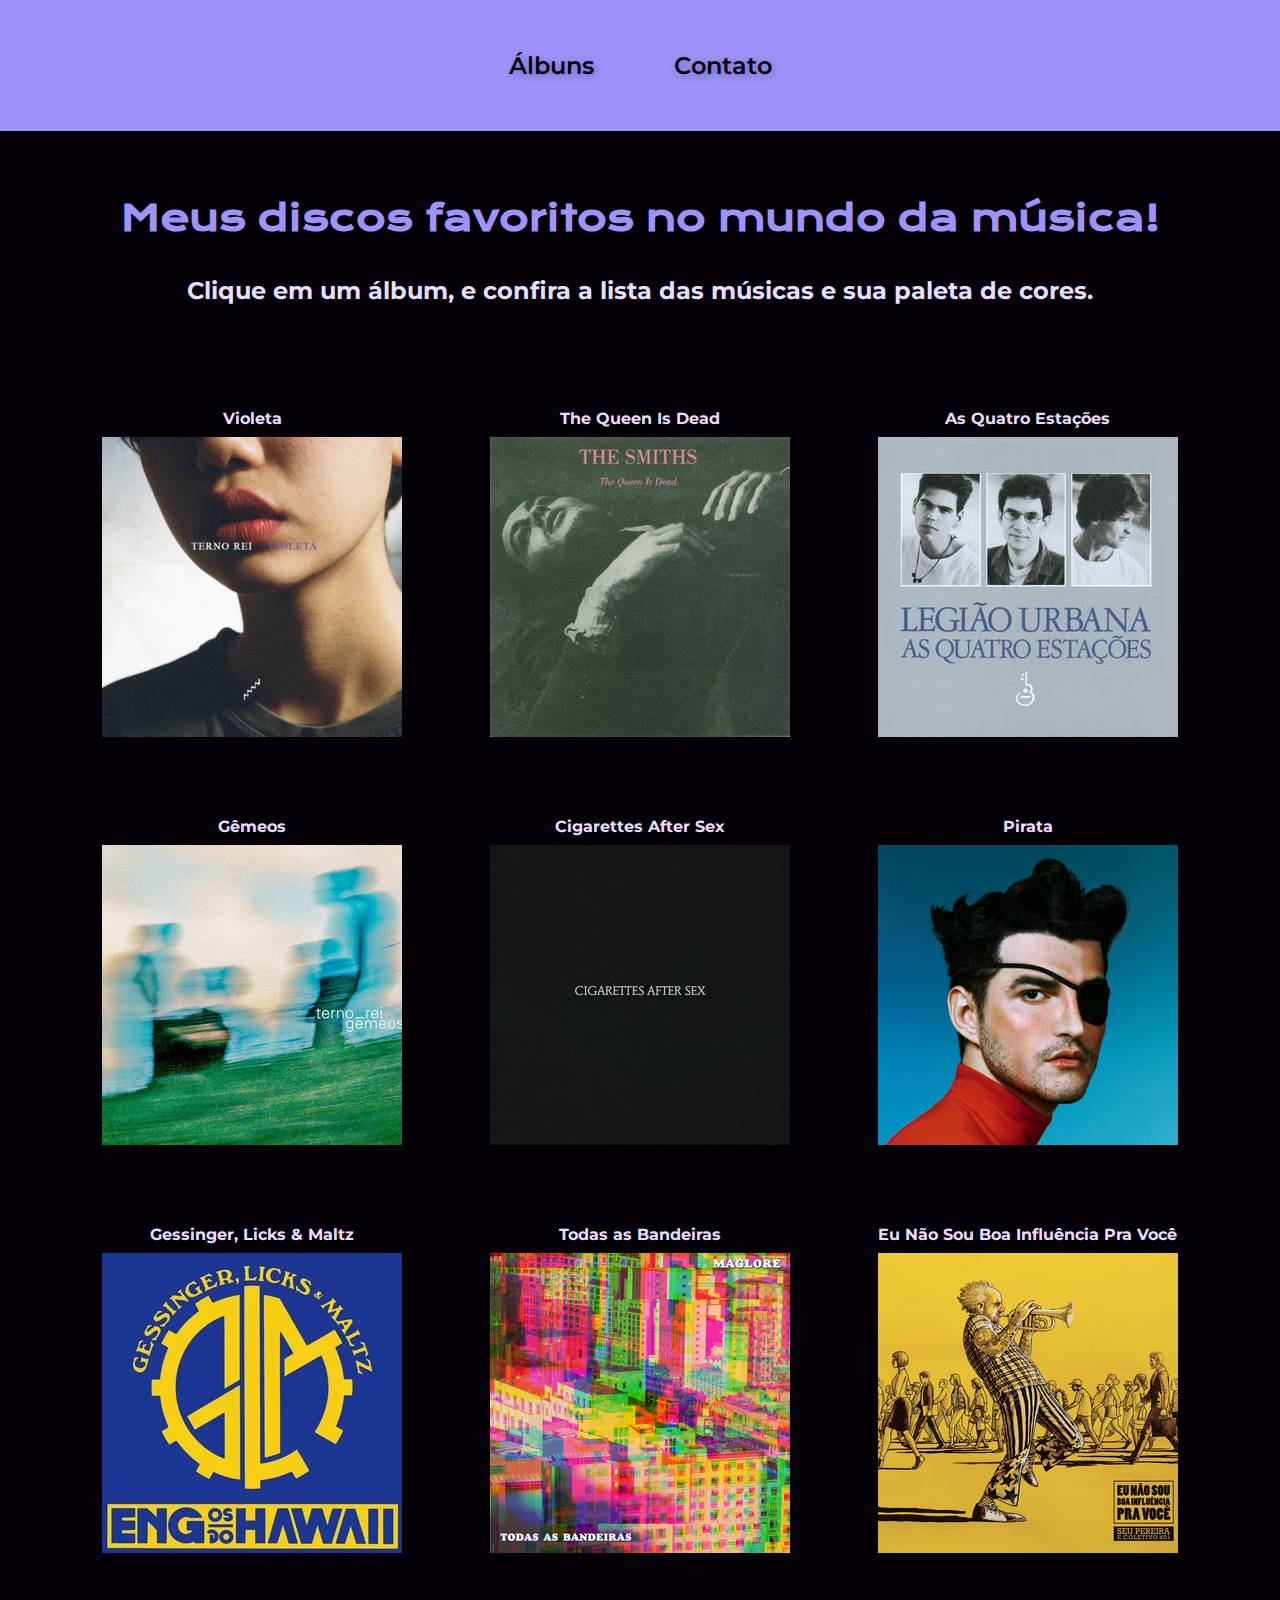
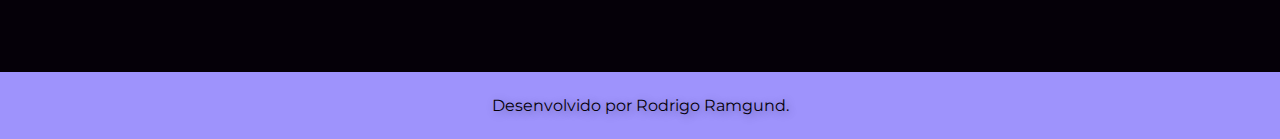
<file: index.html>
<!DOCTYPE html>
<html lang="pt-br">
<head>
    <meta charset="UTF-8">
    <meta http-equiv="X-UA-Compatible" content="IE=edge">
    <meta name="viewport" content="width=device-width, initial-scale=1.0">
    <title>Discos favoritos</title>
    <link rel="stylesheet" href="styles/style.css">
</head>
<body>
    <header class="cabecalho">
        <nav class="cabecalho__menu">
            <a class="cabecalho__menu__link" href="index.html">Álbuns</a>
            <a class="cabecalho__menu__link" href="contato.html">Contato</a>
        </nav>
    </header>

    <main class="apresentacao">
        <section class="apresentacao__conteudo">
            <h1 class="apresentacao__conteudo__titulo">Meus discos favoritos no mundo da música!</h1>
            <h2 class="apresentacao__conteudo__subtitulo">Clique em um álbum, e confira a lista das músicas e sua paleta de cores.</h2>
        </section>

        <section class="apresentacao__discografia">
            <div class="apresentacao__discografia__discos">
                <h3 class="apresentacao__discografia__discos__titulo">Violeta</h3>
                <a href="disco-violeta.html"><img class="apresentacao__discografia__discos__img" src="assets/violeta.png" alt="logo violeta"></a>
            </div>
            <div class="apresentacao__discografia__discos">
                <h3 class="apresentacao__discografia__discos__titulo">The Queen Is Dead</h3>
                <a href="disco-the-queen-is-dead.html"><img class="apresentacao__discografia__discos__img" src="assets/the-queen-is-dead.png" alt="logo the queen is dead"></a>
            </div>
            <div class="apresentacao__discografia__discos">
                <h3 class="apresentacao__discografia__discos__titulo">As Quatro Estações</h3>
                <a href="disco-as-4-estacoes.html"><img class="apresentacao__discografia__discos__img" src="assets/as-quatro-estacoes.png" alt="logo as quatro estacoes"></a>
            </div>
            <div class="apresentacao__discografia__discos">
                <h3 class="apresentacao__discografia__discos__titulo">Gêmeos</h3>
                <a href="disco-gemeos.html"><img class="apresentacao__discografia__discos__img" src="assets/gemeos.png" alt="logo gemeos"></a>
            </div>
            <div class="apresentacao__discografia__discos">
                <h3 class="apresentacao__discografia__discos__titulo">Cigarettes After Sex</h3>
                <a href="disco-cigarettes.html"><img class="apresentacao__discografia__discos__img" src="assets/cigarettes.png" alt="logo cigarettes"></a>
            </div>
            <div class="apresentacao__discografia__discos">
                <h3 class="apresentacao__discografia__discos__titulo">Pirata</h3>
                <a href="disco-pirata.html"><img class="apresentacao__discografia__discos__img" src="assets/pirata.png" alt="logo pirata"></a>
            </div>
            <div class="apresentacao__discografia__discos">
                <h3 class="apresentacao__discografia__discos__titulo">Gessinger, Licks & Maltz</h3>
                <a href="disco-glm.html"><img class="apresentacao__discografia__discos__img" src="assets/glm.png" alt="logo glm"></a>
            </div>
            <div class="apresentacao__discografia__discos">
                <h3 class="apresentacao__discografia__discos__titulo">Todas as Bandeiras</h3>
                <a href="disco-todas-as-bandeiras.html"><img class="apresentacao__discografia__discos__img" src="assets/todas-as-bandeiras.png" alt="logo todas bandeiras"></a>
            </div>
            <div class="apresentacao__discografia__discos">
                <h3 class="apresentacao__discografia__discos__titulo">Eu Não Sou Boa Influência Pra Você</h3>
                <a href="disco-seu-pereira.html"><img class="apresentacao__discografia__discos__img" src="assets/eu-nao-sou-boa-influencia-pra-vc.png" alt="logo seu pereira"></a>
            </div>
        </section>
    </main>

    <footer class="rodape">
        <p>Desenvolvido por Rodrigo Ramgund.</p>
    </footer>
</body>
</html>
</file>
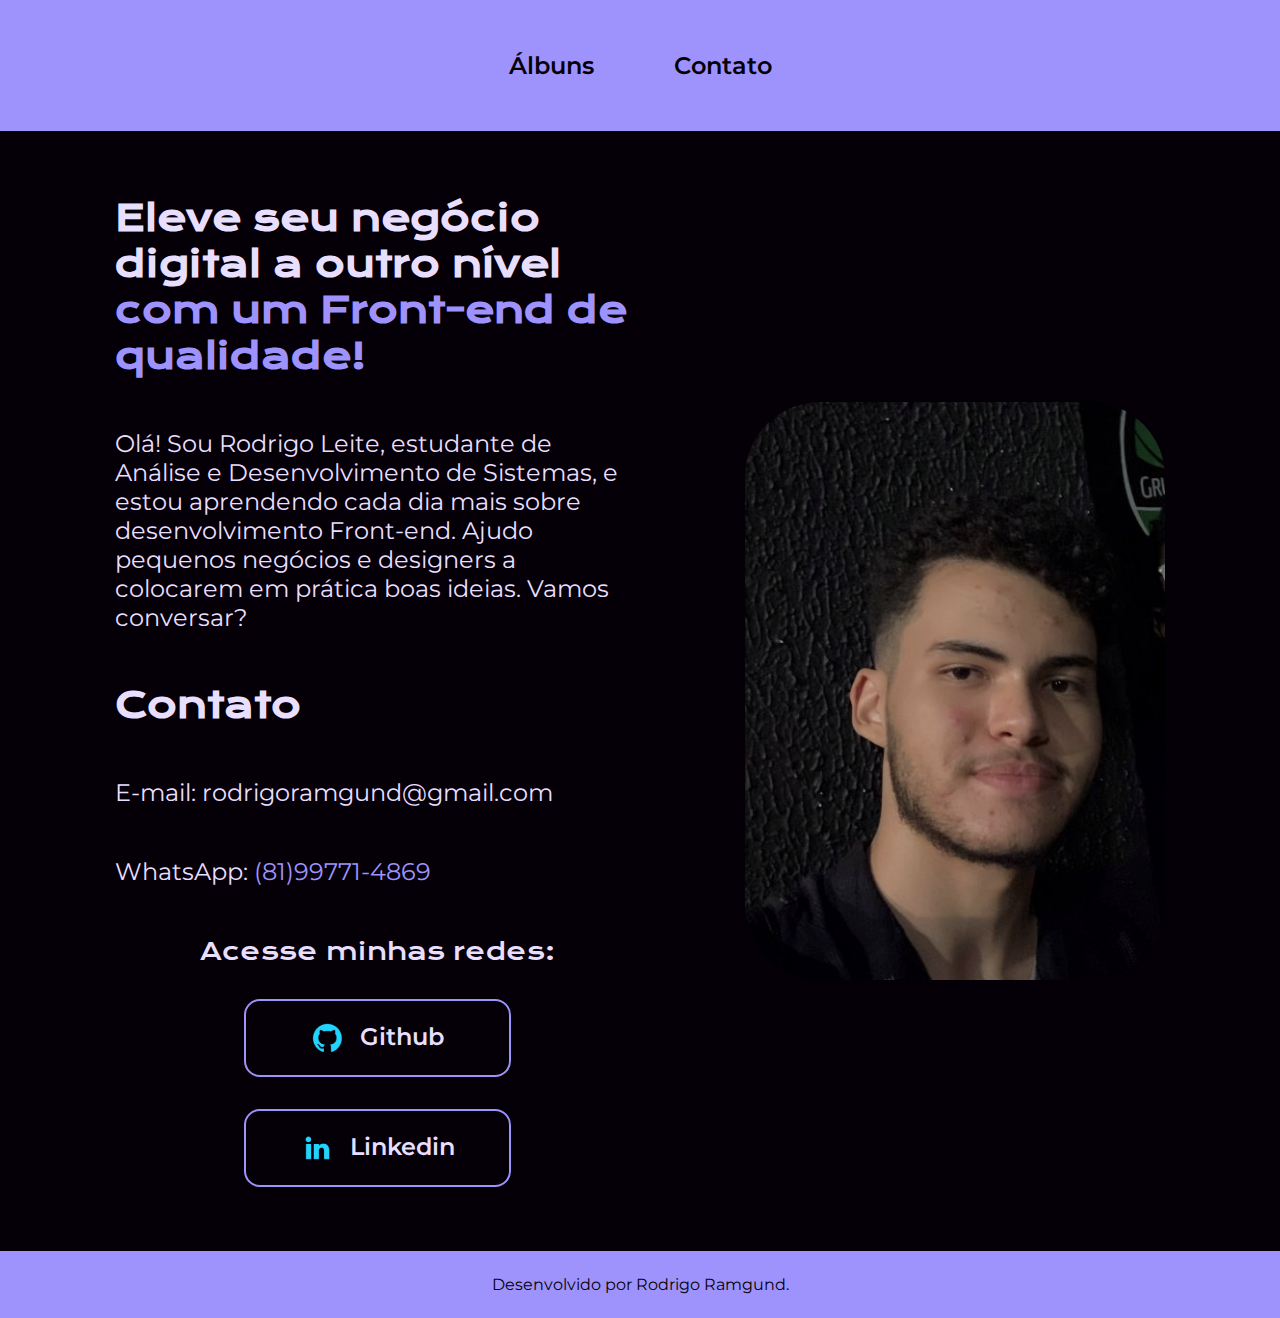
<file: contato.html>
<!DOCTYPE html>
<html lang="pt-br">
<head>
    <meta charset="UTF-8">
    <meta http-equiv="X-UA-Compatible" content="IE=edge">
    <meta name="viewport" content="width=device-width, initial-scale=1.0">
    <title>Contato</title>
    <link rel="stylesheet" href="styles/contato.css">
</head>
<body>
    <header class="cabecalho">
        <nav class="cabecalho__menu">
            <a class="cabecalho__menu__link" href="index.html">Álbuns</a>
            <a class="cabecalho__menu__link" href="contato.html">Contato</a>
        </nav>
    </header>

<main class="apresentacao">
    <section class="apresentacao__conteudo">
        <h1 class="apresentacao__conteudo__titulo">Eleve seu negócio digital a outro nível <strong class="destaque-titulo">com um Front-end de qualidade!</strong></h1>
        <p class="apresentacao__conteudo__texto">Olá! Sou Rodrigo Leite, estudante de Análise e Desenvolvimento de Sistemas, e estou aprendendo cada dia mais sobre desenvolvimento Front-end. Ajudo pequenos negócios e designers a colocarem em prática boas ideias. Vamos conversar?</p>
        <h2 class="apresentacao__conteudo__titulo">Contato</h1>
        <p class="apresentacao__conteudo__texto">E-mail: rodrigoramgund@gmail.com</p>
        <p class="apresentacao__conteudo__texto">WhatsApp: <a href="https://api.whatsapp.com/send?phone=5581997714869" target="_blank">(81)99771-4869</a></p>
        <div class="apresentacao__links">
            <h2 class="apresentacao__links__subtitulo">Acesse minhas redes: </h2>
            <a class="apresentacao__links__link" href="https://github.com/rodrigoramgund" target="_blank">
                <img class="icones" src="assets/github.png" alt="icone github">
                Github</a>
            <a class="apresentacao__links__link" href="https://www.linkedin.com/in/rodrigo-ramgund-098035117/" target="_blank">
                <img class="icones" src="assets/linkedin.png" alt="icone linkedin">
                Linkedin</a>
            <!-- <a class="apresentacao__links__link" href="https://instagram.com/rodrigoramgund" target="_blank">
                <img class="icones" src="assets/instagram.png" alt="icone instagram">
                Instagram</a> -->
        </div>
    </section>
    <img class="minha-foto" src="assets/IMG-3334.jpg" alt="foto do Rodrigo Ramgund">
</main>

<footer class="rodape">
    <p>Desenvolvido por Rodrigo Ramgund.</p>
</footer>
</body>
</html>
</file>
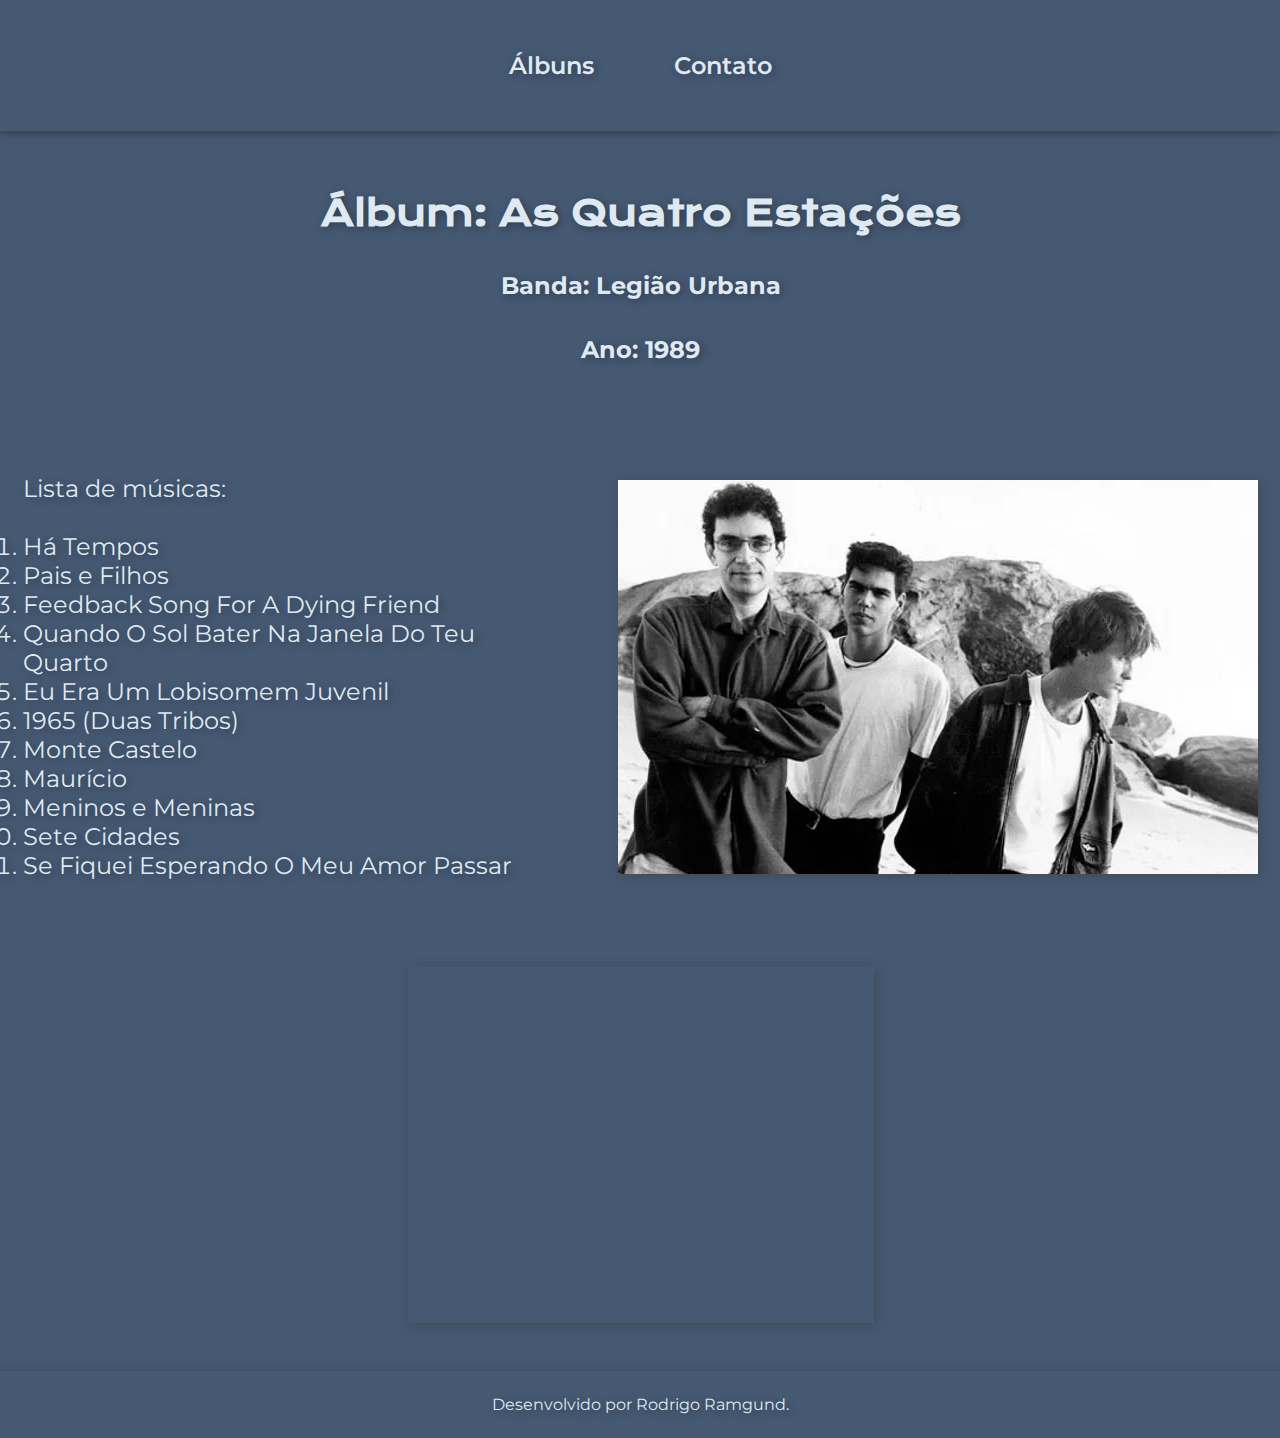
<file: disco-as-4-estacoes.html>
<!DOCTYPE html>
<html lang="pt-br">
<head>
    <meta charset="UTF-8">
    <meta http-equiv="X-UA-Compatible" content="IE=edge">
    <meta name="viewport" content="width=device-width, initial-scale=1.0">
    <title>As Quatro Estações</title>
    <link rel="stylesheet" href="styles/as-4-estacoes.css">
</head>
<body>
    <header class="cabecalho">
        <nav class="cabecalho__menu">
            <a class="cabecalho__menu__link" href="index.html">Álbuns</a>
            <a class="cabecalho__menu__link" href="contato.html">Contato</a>
        </nav>
    </header>
    <main class="apresentacao__disco">
        <section class="apresentacao__conteudo">
            <h1 class="apresentacao__conteudo__titulo">Álbum: As Quatro Estações</h1>
            <h2 class="apresentacao__conteudo__subtitulo">Banda: Legião Urbana</h2>
            <h2 class="apresentacao__conteudo__subtitulo">Ano: 1989</h2>
        </section>
        <section class="apresentacao__lista">
            <div class="apresentacao__lista__musicas">
                <p>Lista de músicas:</p>
                <br>
                <ol>
                    <li>Há Tempos</li>
                    <li>Pais e Filhos</li>
                    <li>Feedback Song For A Dying Friend</li>
                    <li>Quando O Sol Bater Na Janela Do Teu Quarto</li>
                    <li>Eu Era Um Lobisomem Juvenil</li>
                    <li>1965 (Duas Tribos)</li>
                    <li>Monte Castelo</li>
                    <li>Maurício</li>
                    <li>Meninos e Meninas</li>
                    <li>Sete Cidades</li>
                    <li>Se Fiquei Esperando O Meu Amor Passar</li>
            </div>
            </ol>
            <img class="apresentacao__lista__banner" src="assets/banner-legiao.png" alt="banda legião urbana">
        </section>
        <div class="video">
            <iframe style="border-radius:12px" src="https://open.spotify.com/embed/album/7AMgXBVw9ViHswkQ71wyju?utm_source=generator" width="100%" height="352" frameBorder="0" allowfullscreen="" allow="autoplay; clipboard-write; encrypted-media; fullscreen; picture-in-picture" loading="lazy"></iframe>
        </div>
    </main>
    <footer class="rodape">
        <p>Desenvolvido por Rodrigo Ramgund.</p>
    </footer>
</body>
</html>
</file>
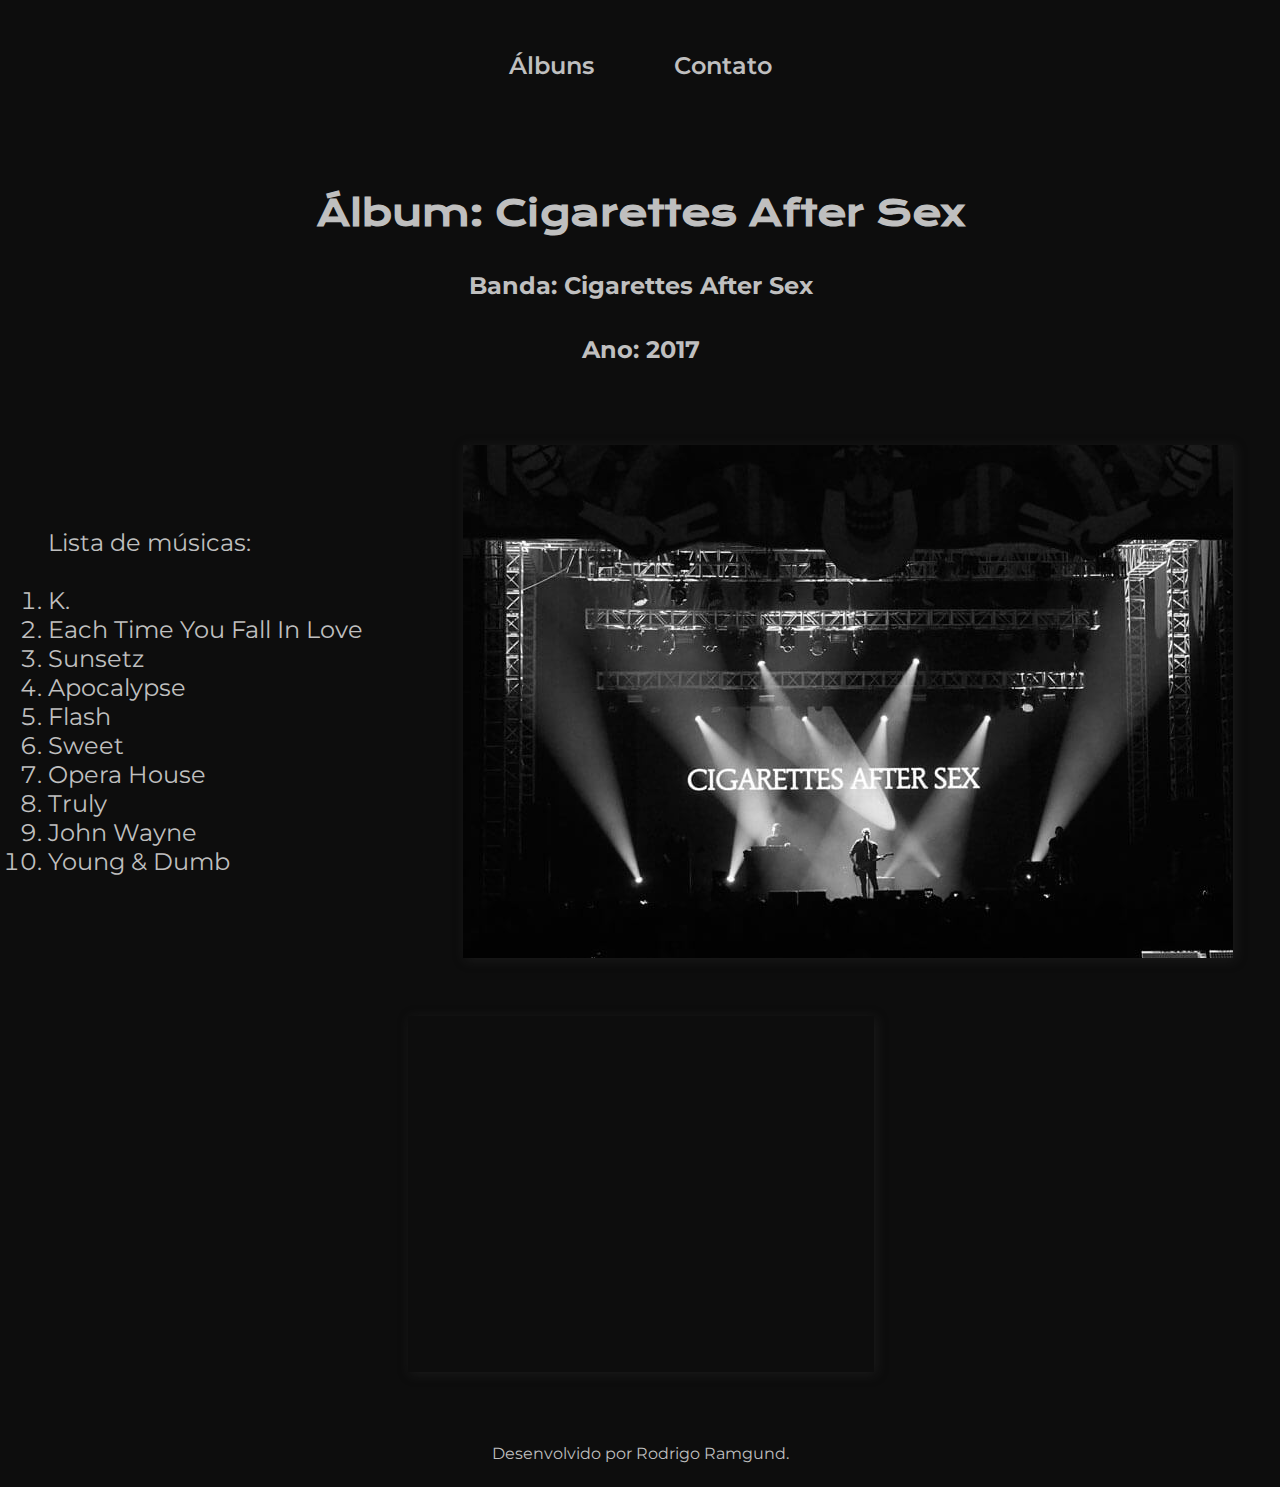
<file: disco-cigarettes.html>
<!DOCTYPE html>
<html lang="pt-br">
<head>
    <meta charset="UTF-8">
    <meta http-equiv="X-UA-Compatible" content="IE=edge">
    <meta name="viewport" content="width=device-width, initial-scale=1.0">
    <title>Cigarettes After Sex</title>
    <link rel="stylesheet" href="styles/cigarettes.css">
</head>
<body>
    <header class="cabecalho">
        <nav class="cabecalho__menu">
            <a class="cabecalho__menu__link" href="index.html">Álbuns</a>
            <a class="cabecalho__menu__link" href="contato.html">Contato</a>
        </nav>
    </header>
    <main class="apresentacao__disco">
        <section class="apresentacao__conteudo">
            <h1 class="apresentacao__conteudo__titulo">Álbum: Cigarettes After Sex</h1>
            <h2 class="apresentacao__conteudo__subtitulo">Banda: Cigarettes After Sex</h2>
            <h2 class="apresentacao__conteudo__subtitulo">Ano: 2017</h2>
        </section>
        <section class="apresentacao__lista">
            <div class="apresentacao__lista__musicas">
                <p>Lista de músicas:</p>
                <br>
                <ol>
                    <li>K.</li>
                    <li>Each Time You Fall In Love</li>
                    <li>Sunsetz</li>
                    <li>Apocalypse</li>
                    <li>Flash</li>
                    <li>Sweet</li>
                    <li>Opera House</li>
                    <li>Truly</li>
                    <li>John Wayne</li>
                    <li>Young & Dumb</li>
            </div>
            </ol>
            <img class="apresentacao__lista__banner" src="assets/banner-cigarettes.png" alt="banner cigarettes">
        </section>
        <div class="video">
            <iframe style="border-radius:12px" src="https://open.spotify.com/embed/album/5bP82ZIls6rzhpf5Qu6AzC?utm_source=generator&theme=0" width="100%" height="352" frameBorder="0" allowfullscreen="" allow="autoplay; clipboard-write; encrypted-media; fullscreen; picture-in-picture" loading="lazy"></iframe>
        </div>
    </main>
    <footer class="rodape">
        <p>Desenvolvido por Rodrigo Ramgund.</p>
    </footer>
</body>
</html>
</file>
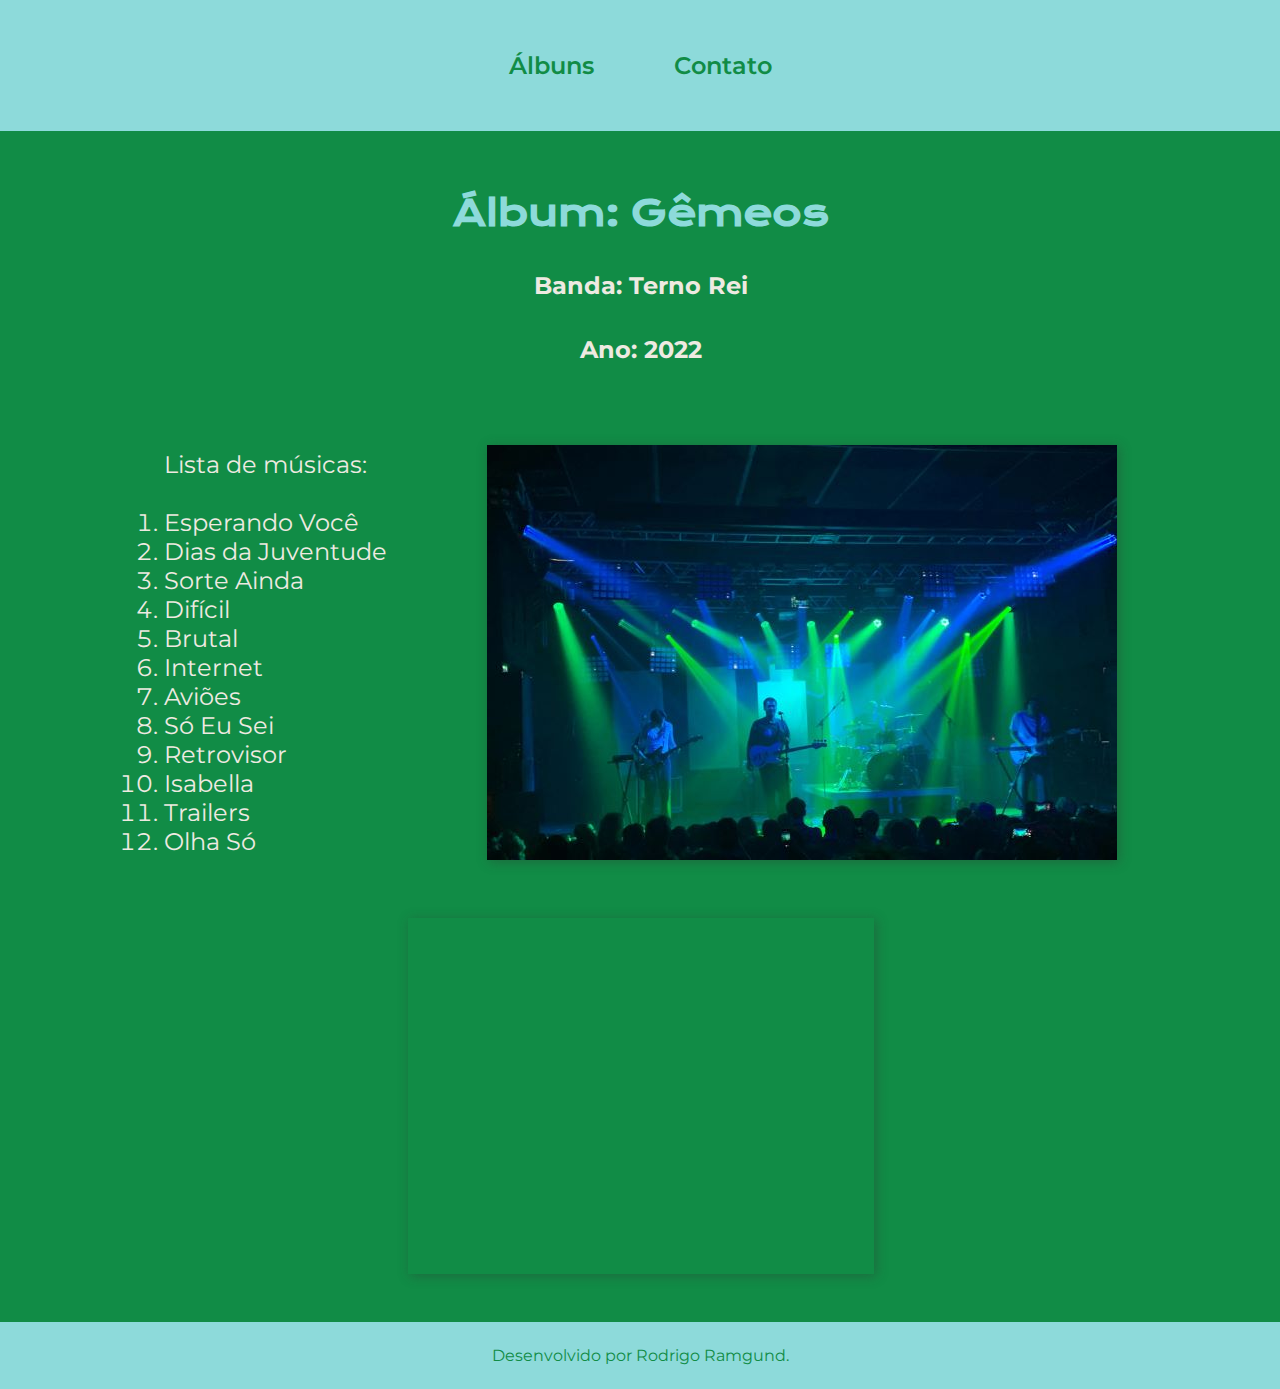
<file: disco-gemeos.html>
<!DOCTYPE html>
<html lang="pt-br">
<head>
    <meta charset="UTF-8">
    <meta http-equiv="X-UA-Compatible" content="IE=edge">
    <meta name="viewport" content="width=device-width, initial-scale=1.0">
    <title>Gêmeos</title>
    <link rel="stylesheet" href="styles/gemeos.css">
</head>
<body>
    <header class="cabecalho">
        <nav class="cabecalho__menu">
            <a class="cabecalho__menu__link" href="index.html">Álbuns</a>
            <a class="cabecalho__menu__link" href="contato.html">Contato</a>
        </nav>
    </header>
    <main class="apresentacao__disco">
        <section class="apresentacao__conteudo">
            <h1 class="apresentacao__conteudo__titulo">Álbum: Gêmeos</h1>
            <h2 class="apresentacao__conteudo__subtitulo">Banda: Terno Rei</h2>
            <h2 class="apresentacao__conteudo__subtitulo">Ano: 2022</h2>
        </section>
        <section class="apresentacao__lista">
            <div class="apresentacao__lista__musicas">
                <p>Lista de músicas:</p>
                <br>
                <ol>
                    <li>Esperando Você</li>
                    <li>Dias da Juventude</li>
                    <li>Sorte Ainda</li>
                    <li>Difícil</li>
                    <li>Brutal</li>
                    <li>Internet</li>
                    <li>Aviões</li>
                    <li>Só Eu Sei</li>
                    <li>Retrovisor</li>
                    <li>Isabella</li>
                    <li>Trailers</li>
                    <li>Olha Só</li>
            </div>
            </ol>
            <img class="apresentacao__lista__banner" src="assets/banner-terno-rei-gemeos.jpg" alt="banner terno rei gemeos">
        </section>
        <div class="video">
            <iframe style="border-radius:12px" src="https://open.spotify.com/embed/album/0ChE7T4gcw48AEt6cMmaBx?utm_source=generator" width="100%" height="352" frameBorder="0" allowfullscreen="" allow="autoplay; clipboard-write; encrypted-media; fullscreen; picture-in-picture" loading="lazy"></iframe>
        </div>
    </main>
    <footer class="rodape">
        <p>Desenvolvido por Rodrigo Ramgund.</p>
    </footer>
</body>
</html>
</file>
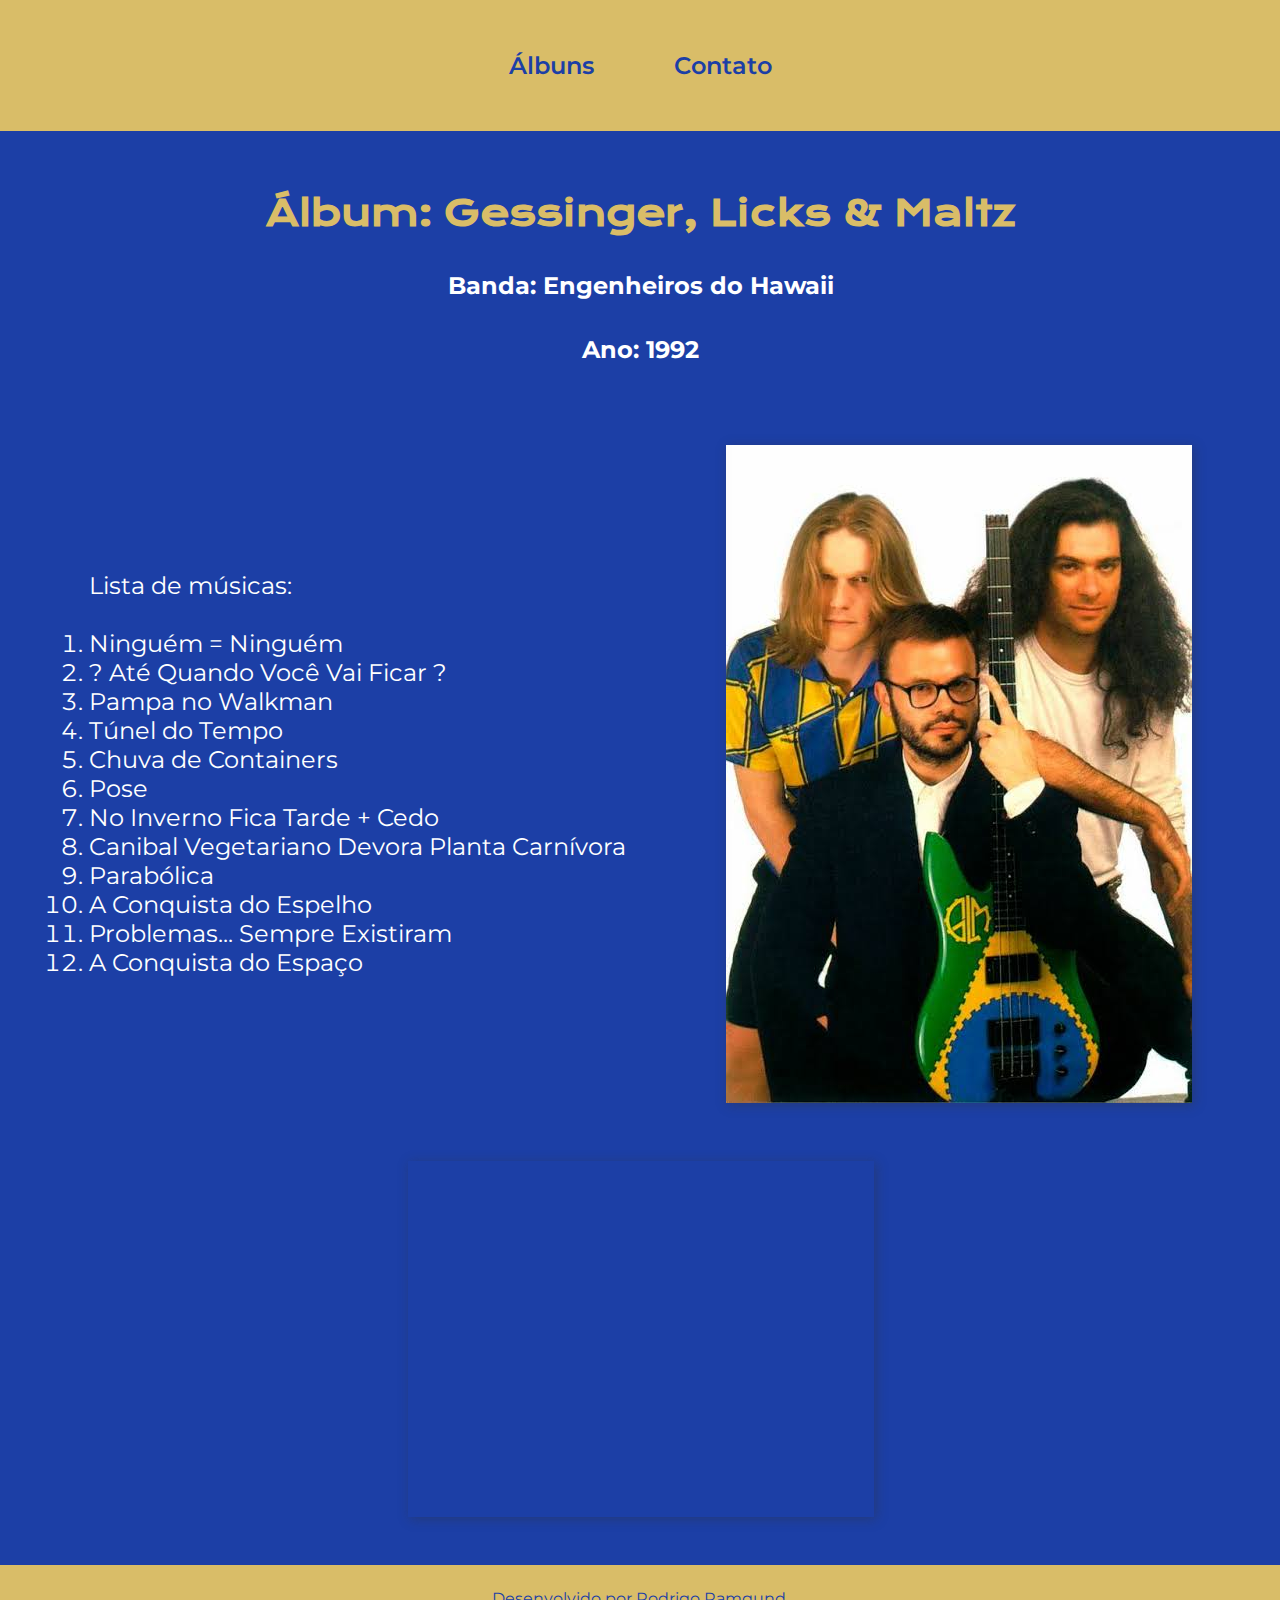
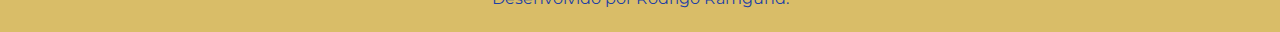
<file: disco-glm.html>
<!DOCTYPE html>
<html lang="pt-br">
<head>
    <meta charset="UTF-8">
    <meta http-equiv="X-UA-Compatible" content="IE=edge">
    <meta name="viewport" content="width=device-width, initial-scale=1.0">
    <title>GLM</title>
    <link rel="stylesheet" href="styles/glm.css">
</head>
<body>
    <header class="cabecalho">
        <nav class="cabecalho__menu">
            <a class="cabecalho__menu__link" href="index.html">Álbuns</a>
            <a class="cabecalho__menu__link" href="contato.html">Contato</a>
        </nav>
    </header>
    <main class="apresentacao__disco">
        <section class="apresentacao__conteudo">
            <h1 class="apresentacao__conteudo__titulo">Álbum: Gessinger, Licks & Maltz</h1>
            <h2 class="apresentacao__conteudo__subtitulo">Banda: Engenheiros do Hawaii</h2>
            <h2 class="apresentacao__conteudo__subtitulo">Ano: 1992</h2>
        </section>
        <section class="apresentacao__lista">
            <div class="apresentacao__lista__musicas">
                <p>Lista de músicas:</p>
                <br>
                <ol>
                    <li>Ninguém = Ninguém</li>
                    <li>? Até Quando Você Vai Ficar ?</li>
                    <li>Pampa no Walkman</li>
                    <li>Túnel do Tempo</li>
                    <li>Chuva de Containers</li>
                    <li>Pose</li>
                    <li>No Inverno Fica Tarde + Cedo</li>
                    <li>Canibal Vegetariano Devora Planta Carnívora</li>
                    <li>Parabólica</li>
                    <li>A Conquista do Espelho</li>
                    <li>Problemas... Sempre Existiram</li>
                    <li>A Conquista do Espaço</li>
            </div>
            </ol>
            <img class="apresentacao__lista__banner" src="assets/banner-glm.png" alt="banner glm">
        </section>
        <div class="video">
            <iframe style="border-radius:12px" src="https://open.spotify.com/embed/album/5GaW1uw16IsSiQTgkGrAii?utm_source=generator" width="100%" height="352" frameBorder="0" allowfullscreen="" allow="autoplay; clipboard-write; encrypted-media; fullscreen; picture-in-picture" loading="lazy"></iframe>
        </div>
    </main>
    <footer class="rodape">
        <p>Desenvolvido por Rodrigo Ramgund.</p>
    </footer>
</body>
</html>
</file>
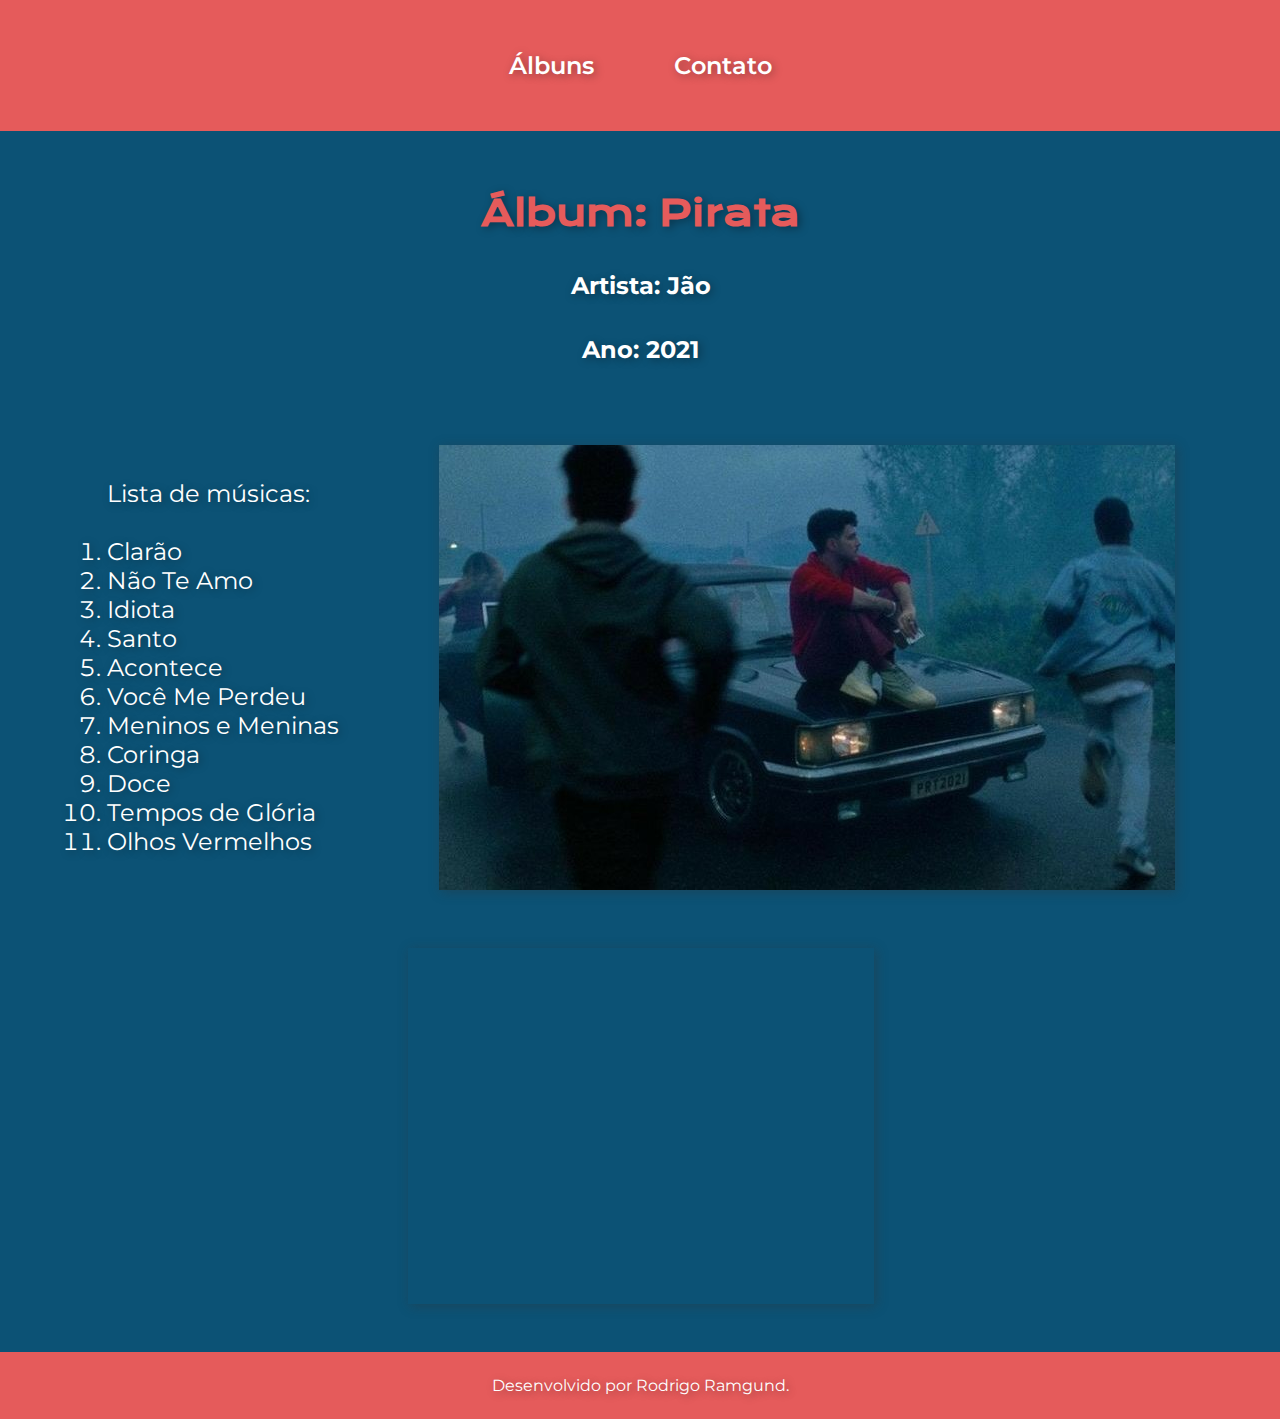
<file: disco-pirata.html>
<!DOCTYPE html>
<html lang="pt-br">
<head>
    <meta charset="UTF-8">
    <meta http-equiv="X-UA-Compatible" content="IE=edge">
    <meta name="viewport" content="width=device-width, initial-scale=1.0">
    <title>Pirata</title>
    <link rel="stylesheet" href="styles/pirata.css">
</head>
<body>
    <header class="cabecalho">
        <nav class="cabecalho__menu">
            <a class="cabecalho__menu__link" href="index.html">Álbuns</a>
            <a class="cabecalho__menu__link" href="contato.html">Contato</a>
        </nav>
    </header>
    <main class="apresentacao__disco">
        <section class="apresentacao__conteudo">
            <h1 class="apresentacao__conteudo__titulo">Álbum: Pirata</h1>
            <h2 class="apresentacao__conteudo__subtitulo">Artista: Jão</h2>
            <h2 class="apresentacao__conteudo__subtitulo">Ano: 2021</h2>
        </section>
        <section class="apresentacao__lista">
            <div class="apresentacao__lista__musicas">
                <p>Lista de músicas:</p>
                <br>
                <ol>
                    <li>Clarão</li>
                    <li>Não Te Amo</li>
                    <li>Idiota</li>
                    <li>Santo</li>
                    <li>Acontece</li>
                    <li>Você Me Perdeu</li>
                    <li>Meninos e Meninas</li>
                    <li>Coringa</li>
                    <li>Doce</li>
                    <li>Tempos de Glória</li>
                    <li>Olhos Vermelhos</li>
            </div>
            </ol>
            <img class="apresentacao__lista__banner" src="assets/banner-jao-pirata.png" alt="jão pirata">
        </section>
        <div class="video">
            <iframe style="border-radius:12px" src="https://open.spotify.com/embed/album/2LeCiUHBSmUMyrclDEEBly?utm_source=generator" width="100%" height="352" frameBorder="0" allowfullscreen="" allow="autoplay; clipboard-write; encrypted-media; fullscreen; picture-in-picture" loading="lazy"></iframe>
        </div>
    </main>
    <footer class="rodape">
        <p>Desenvolvido por Rodrigo Ramgund.</p>
    </footer>
</body>
</html>
</file>
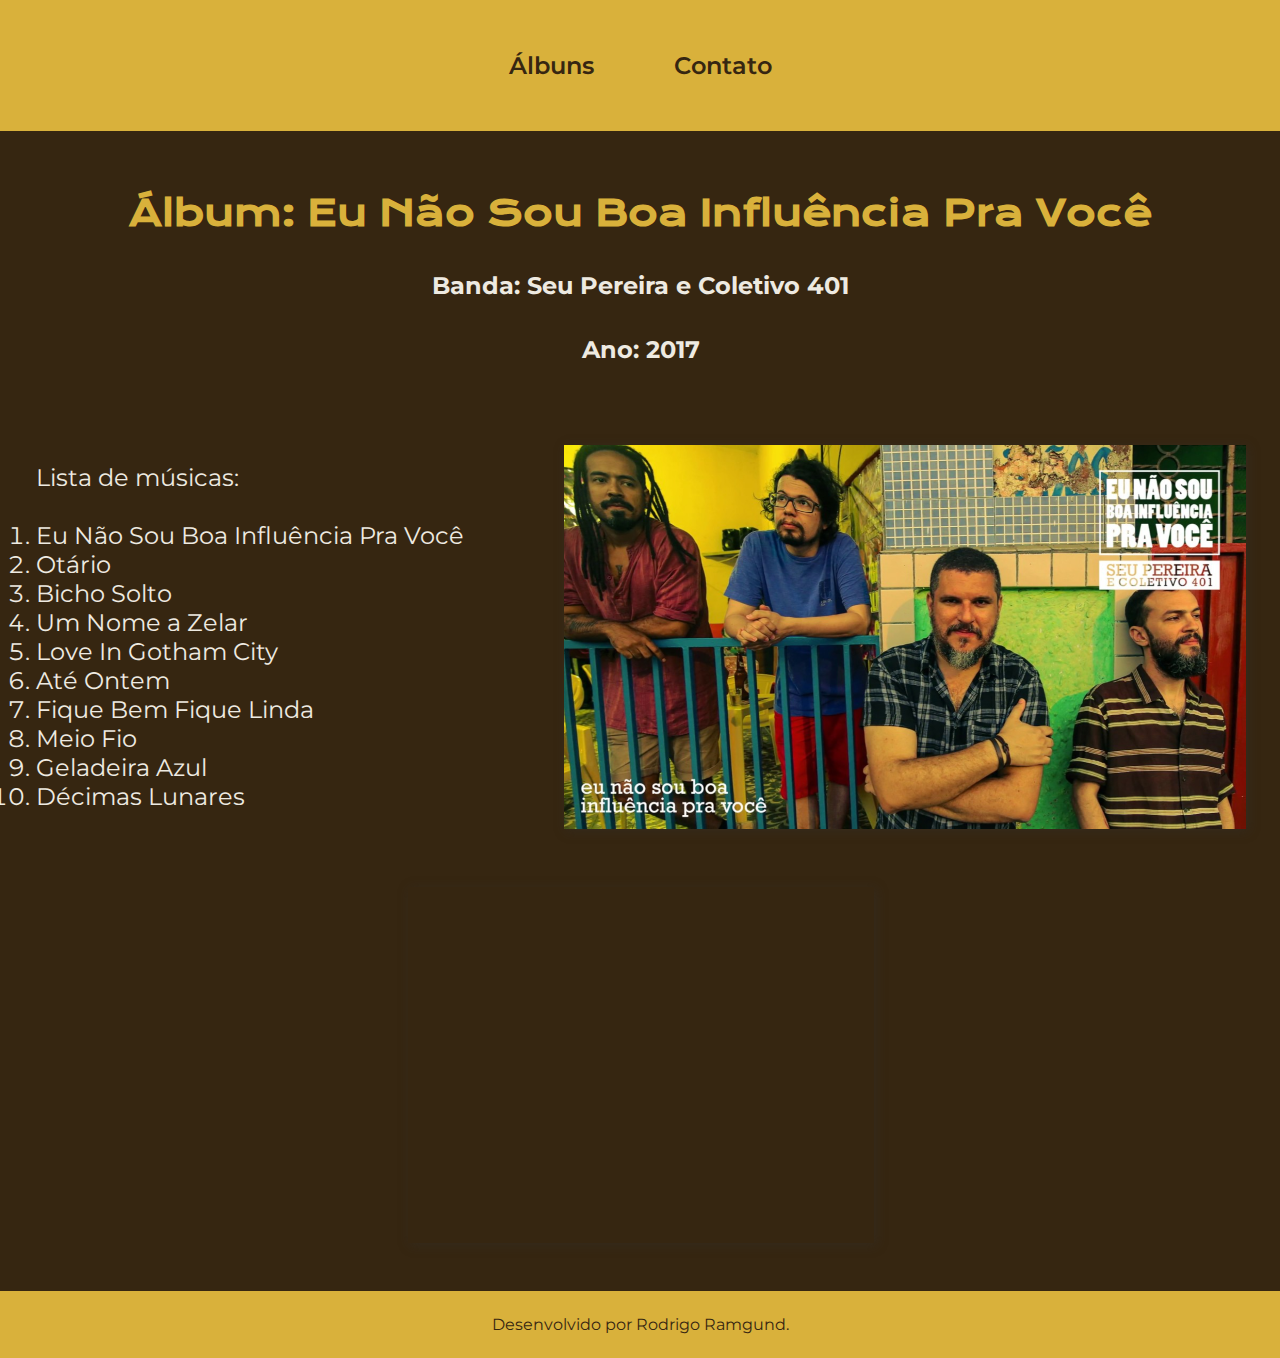
<file: disco-seu-pereira.html>
<!DOCTYPE html>
<html lang="pt-br">
<head>
    <meta charset="UTF-8">
    <meta http-equiv="X-UA-Compatible" content="IE=edge">
    <meta name="viewport" content="width=device-width, initial-scale=1.0">
    <title>Eu Não Sou Boa Influência Pra Você</title>
    <link rel="stylesheet" href="styles/seu-pereira.css">
</head>
<body>
    <header class="cabecalho">
        <nav class="cabecalho__menu">
            <a class="cabecalho__menu__link" href="index.html">Álbuns</a>
            <a class="cabecalho__menu__link" href="contato.html">Contato</a>
        </nav>
    </header>
    <main class="apresentacao__disco">
        <section class="apresentacao__conteudo">
            <h1 class="apresentacao__conteudo__titulo">Álbum: Eu Não Sou Boa Influência Pra Você</h1>
            <h2 class="apresentacao__conteudo__subtitulo">Banda: Seu Pereira e Coletivo 401</h2>
            <h2 class="apresentacao__conteudo__subtitulo">Ano: 2017</h2>
        </section>
        <section class="apresentacao__lista">
            <div class="apresentacao__lista__musicas">
                <p>Lista de músicas:</p>
                <br>
                <ol>
                    <li>Eu Não Sou Boa Influência Pra Você</li>
                    <li>Otário</li>
                    <li>Bicho Solto</li>
                    <li>Um Nome a Zelar</li>
                    <li>Love In Gotham City</li>
                    <li>Até Ontem</li>
                    <li>Fique Bem Fique Linda</li>
                    <li>Meio Fio</li>
                    <li>Geladeira Azul</li>
                    <li>Décimas Lunares</li>
            </div>
            </ol>
            <img class="apresentacao__lista__banner" src="assets/banner-seu-pereira.png" alt="banner seu pereira">
        </section>
        <div class="video">
            <iframe style="border-radius:12px" src="https://open.spotify.com/embed/album/3UAkGQKLrPhS0Qasld0sp6?utm_source=generator&theme=0" width="100%" height="352" frameBorder="0" allowfullscreen="" allow="autoplay; clipboard-write; encrypted-media; fullscreen; picture-in-picture" loading="lazy"></iframe>
        </div>
    </main>
    <footer class="rodape">
        <p>Desenvolvido por Rodrigo Ramgund.</p>
    </footer>
</body>
</html>
</file>
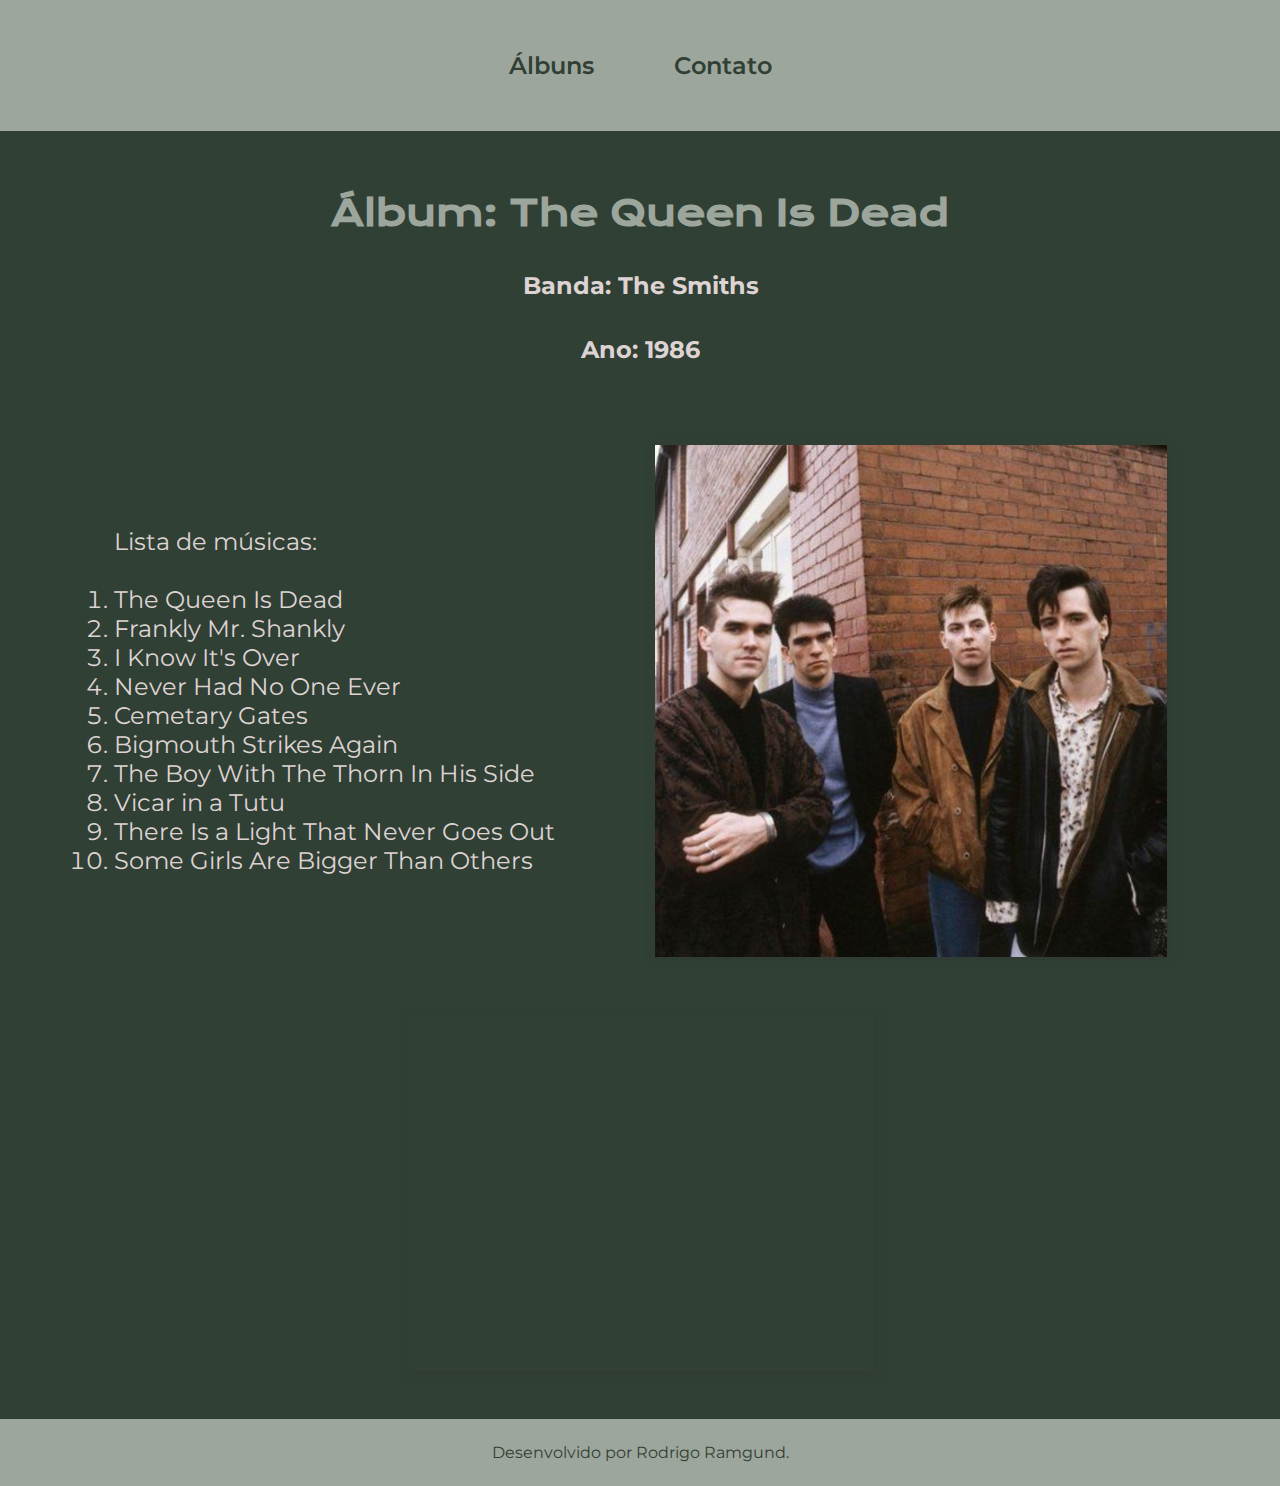
<file: disco-the-queen-is-dead.html>
<!DOCTYPE html>
<html lang="pt-br">
<head>
    <meta charset="UTF-8">
    <meta http-equiv="X-UA-Compatible" content="IE=edge">
    <meta name="viewport" content="width=device-width, initial-scale=1.0">
    <title>The Queen Is Dead</title>
    <link rel="stylesheet" href="styles/the-smiths.css">
</head>
<body>
    <header class="cabecalho">
        <nav class="cabecalho__menu">
            <a class="cabecalho__menu__link" href="index.html">Álbuns</a>
            <a class="cabecalho__menu__link" href="contato.html">Contato</a>
        </nav>
    </header>
    <main class="apresentacao__disco">
        <section class="apresentacao__conteudo">
            <h1 class="apresentacao__conteudo__titulo">Álbum: The Queen Is Dead</h1>
            <h2 class="apresentacao__conteudo__subtitulo">Banda: The Smiths</h2>
            <h2 class="apresentacao__conteudo__subtitulo">Ano: 1986</h2>
        </section>
        <section class="apresentacao__lista">
            <div class="apresentacao__lista__musicas">
                <p>Lista de músicas:</p>
                <br>
                <ol>
                    <li>The Queen Is Dead</li>
                    <li>Frankly Mr. Shankly</li>
                    <li>I Know It's Over</li>
                    <li>Never Had No One Ever</li>
                    <li>Cemetary Gates</li>
                    <li>Bigmouth Strikes Again</li>
                    <li>The Boy With The Thorn In His Side</li>
                    <li>Vicar in a Tutu</li>
                    <li>There Is a Light That Never Goes Out</li>
                    <li>Some Girls Are Bigger Than Others</li>
            </div>
            </ol>
            <img class="apresentacao__lista__banner" src="assets/banner-the-smiths.png" alt="banner the smiths">
        </section>
        <div class="video">
            <iframe style="border-radius:12px" src="https://open.spotify.com/embed/album/5Y0p2XCgRRIjna91aQE8q7?utm_source=generator" width="100%" height="352" frameBorder="0" allowfullscreen="" allow="autoplay; clipboard-write; encrypted-media; fullscreen; picture-in-picture" loading="lazy"></iframe>
        </div>
    </main>
    <footer class="rodape">
        <p>Desenvolvido por Rodrigo Ramgund.</p>
    </footer>
</body>
</html>
</file>
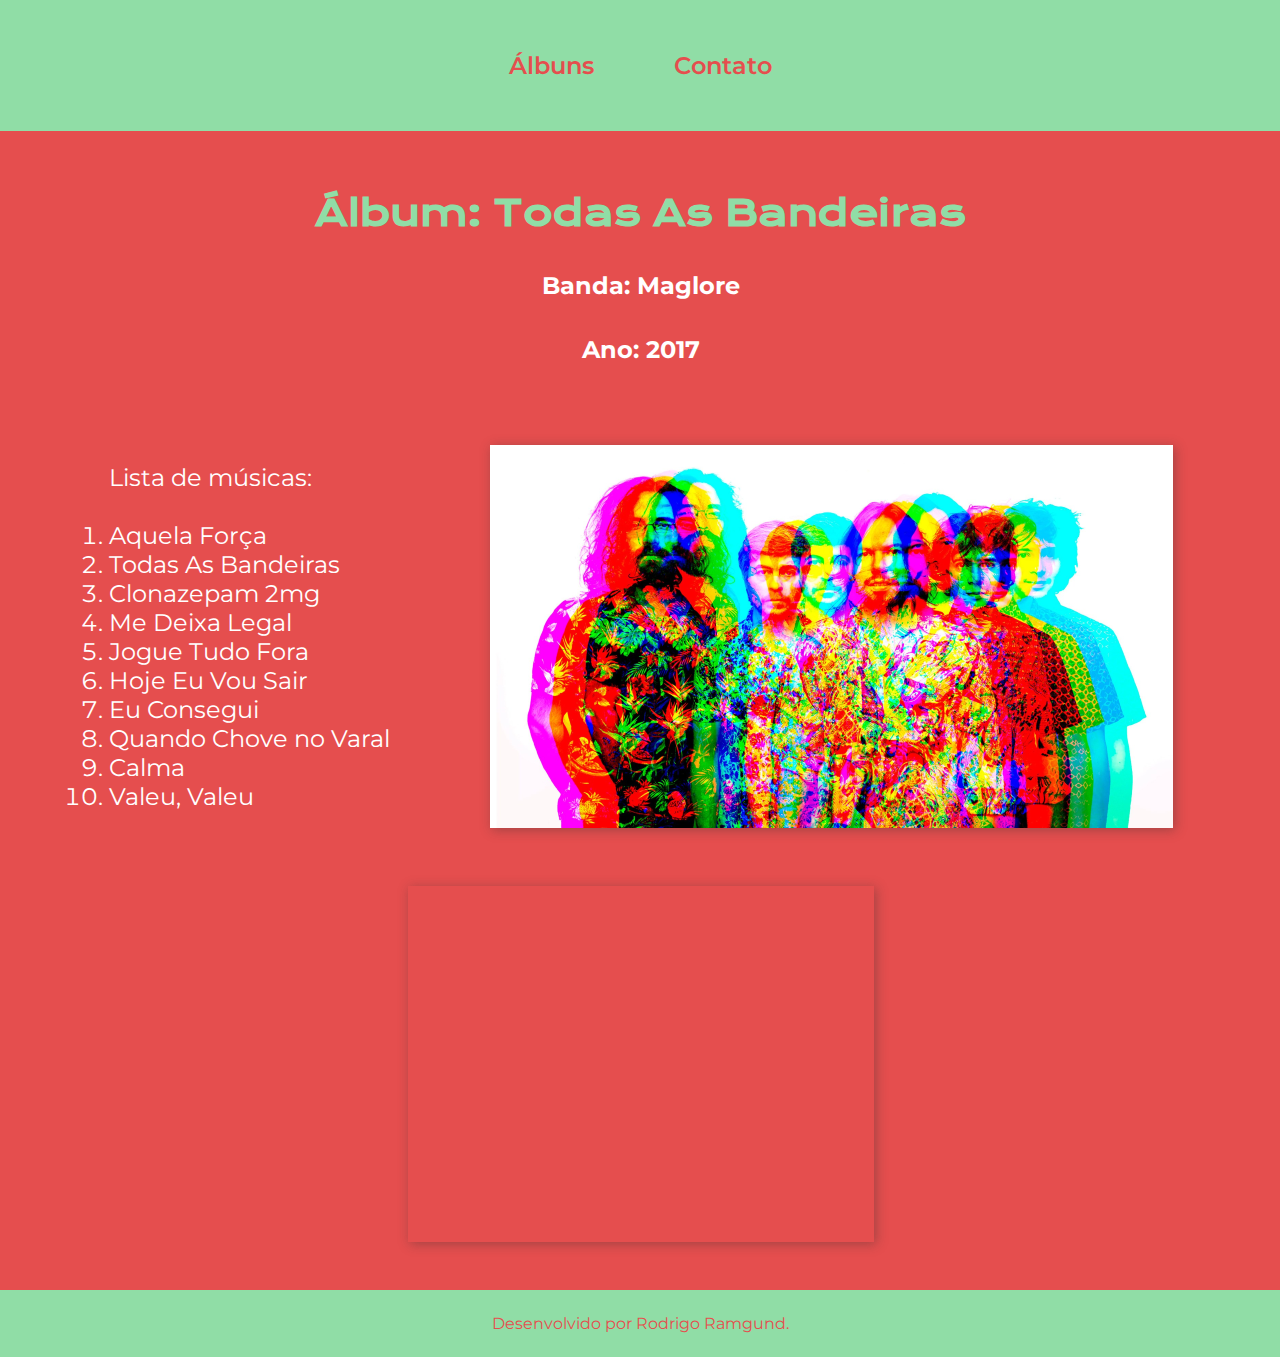
<file: disco-todas-as-bandeiras.html>
<!DOCTYPE html>
<html lang="pt-br">
<head>
    <meta charset="UTF-8">
    <meta http-equiv="X-UA-Compatible" content="IE=edge">
    <meta name="viewport" content="width=device-width, initial-scale=1.0">
    <title>Todas As Bandeiras</title>
    <link rel="stylesheet" href="styles/maglore.css">
</head>
<body>
    <header class="cabecalho">
        <nav class="cabecalho__menu">
            <a class="cabecalho__menu__link" href="index.html">Álbuns</a>
            <a class="cabecalho__menu__link" href="contato.html">Contato</a>
        </nav>
    </header>
    <main class="apresentacao__disco">
        <section class="apresentacao__conteudo">
            <h1 class="apresentacao__conteudo__titulo">Álbum: Todas As Bandeiras</h1>
            <h2 class="apresentacao__conteudo__subtitulo">Banda: Maglore</h2>
            <h2 class="apresentacao__conteudo__subtitulo">Ano: 2017</h2>
        </section>
        <section class="apresentacao__lista">
            <div class="apresentacao__lista__musicas">
                <p>Lista de músicas:</p>
                <br>
                <ol>
                    <li>Aquela Força</li>
                    <li>Todas As Bandeiras</li>
                    <li>Clonazepam 2mg</li>
                    <li>Me Deixa Legal</li>
                    <li>Jogue Tudo Fora</li>
                    <li>Hoje Eu Vou Sair</li>
                    <li>Eu Consegui</li>
                    <li>Quando Chove no Varal</li>
                    <li>Calma</li>
                    <li>Valeu, Valeu</li>
            </div>
            </ol>
            <img class="apresentacao__lista__banner" src="assets/banner-maglore.png" alt="banner maglore">
        </section>
        <div class="video">
            <iframe style="border-radius:12px" src="https://open.spotify.com/embed/album/48CasaNDwCsh6lHwK26g0R?utm_source=generator" width="100%" height="352" frameBorder="0" allowfullscreen="" allow="autoplay; clipboard-write; encrypted-media; fullscreen; picture-in-picture" loading="lazy"></iframe>
        </div>
    </main>
    <footer class="rodape">
        <p>Desenvolvido por Rodrigo Ramgund.</p>
    </footer>
</body>
</html>
</file>
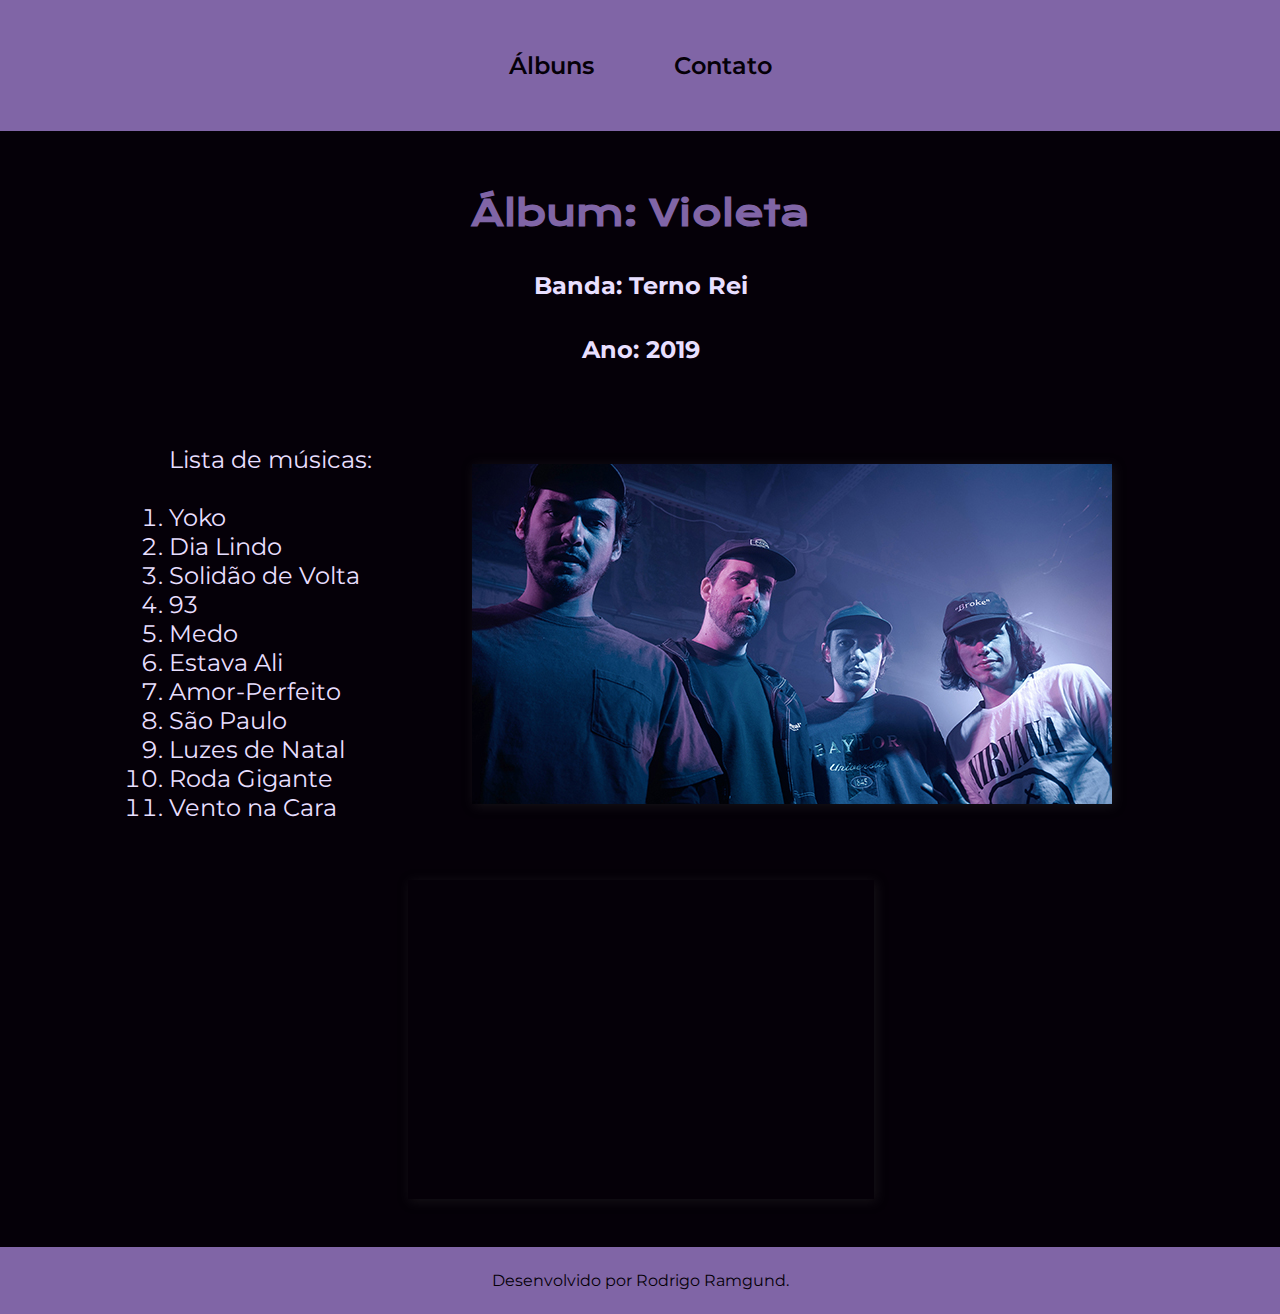
<file: disco-violeta.html>
<!DOCTYPE html>
<html lang="pt-br">
<head>
    <meta charset="UTF-8">
    <meta http-equiv="X-UA-Compatible" content="IE=edge">
    <meta name="viewport" content="width=device-width, initial-scale=1.0">
    <title>Violeta</title>
    <link rel="stylesheet" href="styles/violeta.css">
</head>
<body>
    <header class="cabecalho">
        <nav class="cabecalho__menu">
            <a class="cabecalho__menu__link" href="index.html">Álbuns</a>
            <a class="cabecalho__menu__link" href="contato.html">Contato</a>
        </nav>
    </header>
    <main class="apresentacao__disco">
        <section class="apresentacao__conteudo">
            <h1 class="apresentacao__conteudo__titulo">Álbum: Violeta</h1>
            <h2 class="apresentacao__conteudo__subtitulo">Banda: Terno Rei</h2>
            <h2 class="apresentacao__conteudo__subtitulo">Ano: 2019</h2>
        </section>
        <section class="apresentacao__lista">
            <div class="apresentacao__lista__musicas">
                <p>Lista de músicas:</p>
                <br>
                <ol>
                    <li>Yoko</li>
                    <li>Dia Lindo</li>
                    <li>Solidão de Volta</li>
                    <li>93</li>
                    <li>Medo</li>
                    <li>Estava Ali</li>
                    <li>Amor-Perfeito</li>
                    <li>São Paulo</li>
                    <li>Luzes de Natal</li>
                    <li>Roda Gigante</li>
                    <li>Vento na Cara</li>
            </div>
            </ol>
            <img class="apresentacao__lista__banner" src="assets/banner-terno-rei-violeta.png" alt="banda terno rei">
        </section>
        <div class="video">
            <iframe width="100%" height="315" src="https://www.youtube.com/embed/7ZVLHAjkFD8" title="YouTube video player" frameborder="0" allow="accelerometer; autoplay; clipboard-write; encrypted-media; gyroscope; picture-in-picture; web-share" allowfullscreen></iframe>
        </div>
    </main>
    <footer class="rodape">
        <p>Desenvolvido por Rodrigo Ramgund.</p>
    </footer>
</body>
</html>
</file>
<file: styles/style.css>
@import url('https://fonts.googleapis.com/css2?family=Krona+One&family=Montserrat:wght@400;600&display=swap');

:root {
    --cor-primaria: #050008;
    --cor-secundaria: #e8dfff; 
    --cor-terciaria: #9E93FC;
    --cor-links-hover: #514c81;

    --fonte-primaria: 'Krona One', sans-serif;
    --fonte-secundaria: 'Montserrat', sans-serif;
}

* {
    margin: 0;
    padding: 0;
}

body {
    background-color: var(--cor-primaria);
    /* height: 100vh; */
    box-sizing: border-box; /* faz o elemento filho nao sair do pai */
    width: 100%;
    text-shadow: 0.15em 0.1em 0.5em rgb(3 3 3 / 35%)
}

.cabecalho {
    padding: 4% 0%;
    background-color: var(--cor-terciaria);
}

.cabecalho__menu {
    display: flex;
    gap: 80px;
    justify-content: center;
}

.cabecalho__menu__link {
    color: var(--cor-primaria);
    text-decoration: none;
    font-size: 1.5rem;
    font-weight: 600;
    font-family: var(--fonte-secundaria);
    transition: 0.7s color;
}

.cabecalho__menu__link:hover {
    color: var(--cor-links-hover);
    text-decoration: underline;
}

main {
    color: var(--cor-secundaria);
    width: 100%;
}

.apresentacao {
    display: flex; /* esse elemento se torna um flex container, a partir daí podemos manipular todos os elementos filhos desse flex container com propriedades novas. Essas propriedades devem ser usadas no elemento que é um flex container. */
    flex-wrap: wrap;
    /* padding: 3% 9%; */
}

.apresentacao__conteudo {
    width: 100%;
    padding: 5%;
    display: flex;
    align-items: center;
    flex-direction: column; /* ordena os conteudos em colunas verticalmente */
    gap: 35px; /* espaçamento entre os conteudos */
    text-align: center;
}

.apresentacao__conteudo__titulo {
    font-size: 2.25rem;
    font-family: var(--fonte-primaria);
    color: var(--cor-terciaria);
    text-align: center;
}

.apresentacao__conteudo__subtitulo {
    font-size: 1.5rem;
    font-family: var(--fonte-secundaria);
    /* margin-top: 40px; */
}

.apresentacao__discografia {
    display: flex;
    padding: 3% 8% 9%;
    flex-wrap: wrap;
    justify-content: space-between;
    /* align-items: center; */
    /* align-content: space-evenly; */
    gap: 75px;
}

.apresentacao__discografia__discos {
    text-align: center;
    transition: 1s;
}
.apresentacao__discografia__discos:hover {
    text-decoration: underline;
    color: var(--cor-terciaria);
}

.apresentacao__discografia__discos__titulo {
    font-size: 1.03rem;
    font-family: var(--fonte-secundaria);
    padding-bottom: 3%;
}

.apresentacao__discografia__discos__img {
    transition: 800ms;
    opacity: 100%;
}
.apresentacao__discografia__discos__img:hover {
    opacity: 50%;
}

.apresentacao__disco {
    display: flex;
    flex-wrap: wrap;
    /* justify-content: flex-start; */
    flex-direction: column;
    align-items: center;
    width: 91%;
}
.apresentacao__lista {
    font-size: 1.5rem;
    font-family: var(--fonte-secundaria);
    display: flex;
    flex-direction: row;
    gap: 100px;
    padding: 2% 2% 5% 2%;
    align-items: center;
}

.apresentacao__lista__musicas {
    flex-direction: column;
    align-items: center;
}

.apresentacao__lista__banner {
    transition: 800ms;
    opacity: 100%;
    box-shadow: 2px 2px 11px 0px rgb(50 50 50 / 38%)
}
.apresentacao__lista__banner:hover {
    opacity: 50%;
}

.video {
    margin-bottom: 3em;
    flex-direction: column;
    width: 40%;
    box-shadow: 2px 2px 11px 0px rgb(50 50 50 / 38%)
}

.rodape {
    background-color: var(--cor-terciaria);;
    color: var(--cor-primaria);
    font-family: var(--fonte-secundaria);
    font-weight: 400;
    text-align: center;
    padding: 24px 0;
}

@media (max-width: 804px) {
    body {
        width: auto;
    }

    .cabecalho__menu {
        justify-content: center;
    }
    .cabecalho__menu__link {
        font-size: 1.25em;
    }

    .apresentacao__conteudo__titulo {
        font-size: 1.5rem;
    }

    .apresentacao__conteudo__subtitulo {
        font-size: 1rem;
    }

    .apresentacao__discografia {
        /* flex-direction: column; */
        justify-content: center;
    }
}

@media (max-width: 1272px) {
    .apresentacao__lista {
        flex-direction: column;
        text-align: center;
        font-size: 1.25em;
        width: 90%;
        align-items: center;
    }
    .apresentacao__lista__banner, .video {
        width: 90%;
    }
}
</file>
<file: styles/contato.css>
@import url('https://fonts.googleapis.com/css2?family=Krona+One&family=Montserrat:wght@400;600&display=swap');

:root {
    --cor-primaria: #050008;
    --cor-secundaria: #e8dfff; 
    --cor-terciaria: #9E93FC;
    --cor-cabecalho-hover: #D487FE;
    --cor-links-hover: #514c81;

    --fonte-primaria: 'Krona One', sans-serif;
    --fonte-secundaria: 'Montserrat', sans-serif;
}

* {
    margin: 0;
    padding: 0;
}

body {
    background-color: var(--cor-primaria);
    /* height: 100vh; */
    box-sizing: border-box; /* faz o elemento filho nao sair do pai */
}

.cabecalho {
    padding: 4% 0%;
    background-color: var(--cor-terciaria);
}

.cabecalho__menu {
    display: flex;
    gap: 80px;
    justify-content: center;
}

.cabecalho__menu__link {
    color: var(--cor-primaria);
    text-decoration: none;
    font-size: 1.5rem;
    font-weight: 600;
    font-family: var(--fonte-secundaria);
    transition: 0.7s color;
}

.cabecalho__menu__link:hover {
    color: var(--cor-links-hover);
    text-decoration: underline;
}

main {
    color: var(--cor-secundaria);
}

.apresentacao {
    display: flex; /* esse elemento se torna um flex container, a partir daí podemos manipular todos os elementos filhos desse flex container com propriedades novas. Essas propriedades devem ser usadas no elemento que é um flex container. */
    align-items: center; /* os itens são centralizados no meio */
    justify-content: space-between; /* os itens são distribuídos uniformemente na linha; primeiro item está na linha de partida, último item na linha final */
    padding: 5% 9%;
    gap: 82px;
}

.apresentacao__conteudo {
    width: 50%;
    display: flex;
    flex-direction: column; /* ordena os conteudos em colunas verticalmente */
    gap: 50px; /* espaçamento entre os conteudos */
}

.apresentacao__conteudo__titulo {
    font-size: 2.25rem; /* 1rem = 16px */
    font-family: var(--fonte-primaria);
}

.apresentacao__conteudo__texto {
    font-size: 1.5rem;
    font-family: var(--fonte-secundaria);
    /* margin-top: 40px; */
}
.apresentacao__conteudo__texto a {
    text-decoration: none;
    color: var(--cor-terciaria);
    transition: 0.6s color;
}
.apresentacao__conteudo__texto a:hover {
    text-decoration: none;
    color: var(--cor-cabecalho-hover);
    text-decoration: underline;
}

.destaque-titulo {
    color: var(--cor-terciaria);
}

.apresentacao__links {
    display: flex;
    justify-content: space-between;
    flex-direction: column;
    align-items: center;
    gap: 32px;
}

.apresentacao__links__subtitulo {
    font-family: var(--fonte-primaria);
    font-weight: 400;
    font-size: 1.5rem;
}

.apresentacao__links__link {
    display: flex;
    justify-content: center;
    gap: 16px;
    background-color: var(--cor-primaria);
    width: 50%;
    border: 2px solid var(--cor-terciaria);
    border-radius: 16px;
    text-align: center;
    font-family: var(--fonte-secundaria);
    font-weight: 600; /* peso da fonte do google fonts */
    font-size: 1.5rem;
    color: var(--cor-secundaria);
    text-decoration: none; /* tirar sublinhado do link */
    padding: 21px 0;
    /* margin-top: 51px; */
    transition: background-color 160ms;
}
.apresentacao__links__link:hover {
    background-color: var(--cor-links-hover);
    text-decoration: underline;
    cursor: pointer;
}

/* .icones {
    color: #9E93FC;
} */

.minha-foto {
    border-radius: 75px;
    width: 50%;
    opacity: 82%;
    transition: 800ms;
    width: 40%;
}
.minha-foto:hover {
    opacity: 60%;
}
.rodape {
    background-color: var(--cor-terciaria);;
    color: var(--cor-primaria);
    font-family: var(--fonte-secundaria);
    font-weight: 400;
    text-align: center;
    padding: 24px 0;
}

@media (max-width: 1200px) /* telas menores que essa largura aplica o @media */ {
    .cabecalho {
        padding: 5%;
        width: 90%;
    }
    .cabecalho__menu {
        justify-content: center;
    }

    .apresentacao {
        flex-direction: column-reverse;
        padding: 5%;
        width: 90%;
    }
    .apresentacao__conteudo {
        width: auto;
        justify-content: center;
    }

    .apresentacao__links__link {
        font-size: 1.25rem;
    }
    
    .minha-foto {
        width: 245px;
    }
}
</file>
<file: styles/as-4-estacoes.css>
@import url('https://fonts.googleapis.com/css2?family=Krona+One&family=Montserrat:wght@400;600&display=swap');

:root {
    --cor-primaria: #465973;
    --cor-secundaria: #DFE9F2; 
    /* --cor-terciaria: #82a7da; */
    --cor-links-hover: #AEBABF;

    --fonte-primaria: 'Krona One', sans-serif;
    --fonte-secundaria: 'Montserrat', sans-serif;
}

* {
    margin: 0;
    padding: 0;
}

body {
    background-color: var(--cor-primaria);
    /* height: 100vh; */
    box-sizing: border-box; /* faz o elemento filho nao sair do pai */
    width: 100%;
    text-shadow: 0.15em 0.1em 0.5em rgb(3 3 3 / 35%)
}

.cabecalho {
    padding: 4% 0%;
    background-color: var(--cor-terciaria);
    box-shadow: 0px 2px 8px 0px rgba(50, 50, 50, 0.75)
}

.cabecalho__menu {
    display: flex;
    gap: 80px;
    justify-content: center;
}

.cabecalho__menu__link {
    color: var(--cor-secundaria);
    text-decoration: none;
    font-size: 1.5rem;
    font-weight: 600;
    font-family: var(--fonte-secundaria);
    transition: 0.7s color
}

.cabecalho__menu__link:hover {
    color: var(--cor-links-hover);
    text-decoration: underline;
}

main {
    color: var(--cor-secundaria);
    width: 100%;
}

.apresentacao {
    display: flex; /* esse elemento se torna um flex container, a partir daí podemos manipular todos os elementos filhos desse flex container com propriedades novas. Essas propriedades devem ser usadas no elemento que é um flex container. */
    flex-wrap: wrap;
    /* padding: 3% 9%; */
}

.apresentacao__conteudo {
    width: 100%;
    padding: 5%;
    display: flex;
    align-items: center;
    flex-direction: column; /* ordena os conteudos em colunas verticalmente */
    gap: 35px; /* espaçamento entre os conteudos */
    text-align: center;
}

.apresentacao__conteudo__titulo {
    font-size: 2.25rem;
    font-family: var(--fonte-primaria);
    color: var(--cor-terciaria);
    text-align: center;
}

.apresentacao__conteudo__subtitulo {
    font-size: 1.5rem;
    font-family: var(--fonte-secundaria);
    /* margin-top: 40px; */
}

.apresentacao__discografia {
    display: flex;
    padding: 3% 8% 9%;
    flex-wrap: wrap;
    justify-content: space-between;
    /* align-items: center; */
    /* align-content: space-evenly; */
    gap: 75px;
}

.apresentacao__discografia__discos {
    text-align: center;
    transition: 1s;
}
.apresentacao__discografia__discos:hover {
    text-decoration: underline;
    color: var(--cor-terciaria);
}

.apresentacao__discografia__discos__titulo {
    font-size: 1.03rem;
    font-family: var(--fonte-secundaria);
    padding-bottom: 3%;
}

.apresentacao__discografia__discos__img {
    transition: 800ms;
    opacity: 100%;
}
.apresentacao__discografia__discos__img:hover {
    opacity: 50%;
}

.apresentacao__disco {
    display: flex;
    flex-wrap: wrap;
    /* justify-content: flex-start; */
    flex-direction: column;
    align-items: center;
    width: 91%;
}
.apresentacao__lista {
    font-size: 1.5rem;
    font-family: var(--fonte-secundaria);
    display: flex;
    flex-direction: row;
    gap: 100px;
    padding: 2% 2% 5% 2%;
    align-items: center;
}

.apresentacao__lista__musicas {
    flex-direction: column;
    align-items: center;
}

.apresentacao__lista__banner {
    transition: 800ms;
    opacity: 100%;
    box-shadow: 2px 2px 11px 0px rgb(50 50 50 / 38%)
}
.apresentacao__lista__banner:hover {
    opacity: 50%;
}

.video {
    margin-bottom: 3em;
    flex-direction: column;
    width: 40%;
    box-shadow: 2px 2px 11px 0px rgb(50 50 50 / 38%)
    
}

.rodape {
    background-color: var(--cor-terciaria);;
    color: var(--cor-secundaria);
    font-family: var(--fonte-secundaria);
    font-weight: 400;
    text-align: center;
    padding: 24px 0;
    box-shadow: 0px 2px 8px 0px rgba(50, 50, 50, 0.75)
}

@media (max-width: 804px) {
    body {
        width: auto;
    }

    .cabecalho__menu {
        justify-content: center;
    }
    .cabecalho__menu__link {
        font-size: 1.25em;
    }

    .apresentacao__conteudo__titulo {
        font-size: 1.5rem;
    }

    .apresentacao__conteudo__subtitulo {
        font-size: 1rem;
    }

    .apresentacao__discografia {
        /* flex-direction: column; */
        justify-content: center;
    }
}

@media (max-width: 1272px) {
    .apresentacao__lista {
        flex-direction: column;
        text-align: center;
        font-size: 1.25em;
        width: 90%;
        align-items: center;
    }
    .apresentacao__lista__banner, .video {
        width: 90%;
    }
}
</file>
<file: styles/cigarettes.css>
@import url('https://fonts.googleapis.com/css2?family=Krona+One&family=Montserrat:wght@400;600&display=swap');

:root {
    --cor-primaria: #0D0D0D;
    --cor-secundaria: #BFBFBF;
    --cor-links-hover: #ffffff;

    --fonte-primaria: 'Krona One', sans-serif;
    --fonte-secundaria: 'Montserrat', sans-serif;
}

* {
    margin: 0;
    padding: 0;
}

body {
    background-color: var(--cor-primaria);
    /* height: 100vh; */
    box-sizing: border-box; /* faz o elemento filho nao sair do pai */
    width: 100%;
    /* text-shadow: 0.15em 0.1em 0.5em rgb(3 3 3 / 35%) */
}

.cabecalho {
    padding: 4% 0%;
    background-color: var(--cor-terciaria);
}

.cabecalho__menu {
    display: flex;
    gap: 80px;
    justify-content: center;
}

.cabecalho__menu__link {
    color: var(--cor-secundaria);
    text-decoration: none;
    font-size: 1.5rem;
    font-weight: 600;
    font-family: var(--fonte-secundaria);
    transition: 0.7s color;
}

.cabecalho__menu__link:hover {
    color: var(--cor-links-hover);
    text-decoration: underline;
}

main {
    color: var(--cor-secundaria);
    width: 100%;
}

.apresentacao {
    display: flex; /* esse elemento se torna um flex container, a partir daí podemos manipular todos os elementos filhos desse flex container com propriedades novas. Essas propriedades devem ser usadas no elemento que é um flex container. */
    flex-wrap: wrap;
    /* padding: 3% 9%; */
}

.apresentacao__conteudo {
    width: 100%;
    padding: 5%;
    display: flex;
    align-items: center;
    flex-direction: column; /* ordena os conteudos em colunas verticalmente */
    gap: 35px; /* espaçamento entre os conteudos */
    text-align: center;
}

.apresentacao__conteudo__titulo {
    font-size: 2.25rem;
    font-family: var(--fonte-primaria);
    color: var(--cor-terciaria);
    text-align: center;
}

.apresentacao__conteudo__subtitulo {
    font-size: 1.5rem;
    font-family: var(--fonte-secundaria);
    /* margin-top: 40px; */
}

.apresentacao__discografia {
    display: flex;
    padding: 3% 8% 9%;
    flex-wrap: wrap;
    justify-content: space-between;
    /* align-items: center; */
    /* align-content: space-evenly; */
    gap: 75px;
}

.apresentacao__discografia__discos {
    text-align: center;
    transition: 1s;
}
.apresentacao__discografia__discos:hover {
    text-decoration: underline;
    color: var(--cor-terciaria);
}

.apresentacao__discografia__discos__titulo {
    font-size: 1.03rem;
    font-family: var(--fonte-secundaria);
    padding-bottom: 3%;
}

.apresentacao__discografia__discos__img {
    transition: 800ms;
    opacity: 100%;
}
.apresentacao__discografia__discos__img:hover {
    opacity: 50%;
}

.apresentacao__disco {
    display: flex;
    flex-wrap: wrap;
    /* justify-content: flex-start; */
    flex-direction: column;
    align-items: center;
    width: 91%;
}
.apresentacao__lista {
    font-size: 1.5rem;
    font-family: var(--fonte-secundaria);
    display: flex;
    flex-direction: row;
    gap: 100px;
    padding: 2% 2% 5% 2%;
    align-items: center;
}

.apresentacao__lista__musicas {
    flex-direction: column;
    align-items: center;
}

.apresentacao__lista__banner {
    transition: 800ms;
    opacity: 100%;
    box-shadow: 2px 2px 11px 0px rgb(50 50 50 / 38%)
}
.apresentacao__lista__banner:hover {
    opacity: 50%;
}

.video {
    margin-bottom: 3em;
    flex-direction: column;
    width: 40%;
    box-shadow: 2px 2px 11px 0px rgb(50 50 50 / 38%)
}

.rodape {
    background-color: var(--cor-terciaria);;
    color: var(--cor-secundaria);
    font-family: var(--fonte-secundaria);
    font-weight: 400;
    text-align: center;
    padding: 24px 0;
}

@media (max-width: 804px) {
    body {
        width: auto;
    }

    .cabecalho__menu {
        justify-content: center;
    }
    .cabecalho__menu__link {
        font-size: 1.25em;
    }

    .apresentacao__conteudo__titulo {
        font-size: 1.5rem;
    }

    .apresentacao__conteudo__subtitulo {
        font-size: 1rem;
    }

    .apresentacao__discografia {
        /* flex-direction: column; */
        justify-content: center;
    }
}

@media (max-width: 1272px) {
    .apresentacao__lista {
        flex-direction: column;
        text-align: center;
        font-size: 1.25em;
        width: 90%;
        align-items: center;
    }
    .apresentacao__lista__banner, .video {
        width: 90%;
    }
}
</file>
<file: styles/gemeos.css>
@import url('https://fonts.googleapis.com/css2?family=Krona+One&family=Montserrat:wght@400;600&display=swap');

:root {
    --cor-primaria: #118C46;
    --cor-secundaria: #EEEAE1;
    --cor-terciaria: #8ddada;
    --cor-links-hover: #026135;

    --fonte-primaria: 'Krona One', sans-serif;
    --fonte-secundaria: 'Montserrat', sans-serif;
}

* {
    margin: 0;
    padding: 0;
}

body {
    background-color: var(--cor-primaria);
    /* height: 100vh; */
    box-sizing: border-box; /* faz o elemento filho nao sair do pai */
    width: 100%;
    /* text-shadow: 0.15em 0.1em 0.5em rgb(3 3 3 / 35%) */
}

.cabecalho {
    padding: 4% 0%;
    background-color: var(--cor-terciaria);
}

.cabecalho__menu {
    display: flex;
    gap: 80px;
    justify-content: center;
}

.cabecalho__menu__link {
    color: var(--cor-primaria);
    text-decoration: none;
    font-size: 1.5rem;
    font-weight: 600;
    font-family: var(--fonte-secundaria);
    transition: 0.7s color;
}

.cabecalho__menu__link:hover {
    color: var(--cor-links-hover);
    text-decoration: underline;
}

main {
    color: var(--cor-secundaria);
    width: 100%;
}

.apresentacao {
    display: flex; /* esse elemento se torna um flex container, a partir daí podemos manipular todos os elementos filhos desse flex container com propriedades novas. Essas propriedades devem ser usadas no elemento que é um flex container. */
    flex-wrap: wrap;
    /* padding: 3% 9%; */
}

.apresentacao__conteudo {
    width: 100%;
    padding: 5%;
    display: flex;
    align-items: center;
    flex-direction: column; /* ordena os conteudos em colunas verticalmente */
    gap: 35px; /* espaçamento entre os conteudos */
    text-align: center;
}

.apresentacao__conteudo__titulo {
    font-size: 2.25rem;
    font-family: var(--fonte-primaria);
    color: var(--cor-terciaria);
    text-align: center;
}

.apresentacao__conteudo__subtitulo {
    font-size: 1.5rem;
    font-family: var(--fonte-secundaria);
    /* margin-top: 40px; */
}

.apresentacao__discografia {
    display: flex;
    padding: 3% 8% 9%;
    flex-wrap: wrap;
    justify-content: space-between;
    /* align-items: center; */
    /* align-content: space-evenly; */
    gap: 75px;
}

.apresentacao__discografia__discos {
    text-align: center;
    transition: 1s;
}
.apresentacao__discografia__discos:hover {
    text-decoration: underline;
    color: var(--cor-terciaria);
}

.apresentacao__discografia__discos__titulo {
    font-size: 1.03rem;
    font-family: var(--fonte-secundaria);
    padding-bottom: 3%;
}

.apresentacao__discografia__discos__img {
    transition: 800ms;
    opacity: 100%;
}
.apresentacao__discografia__discos__img:hover {
    opacity: 50%;
}

.apresentacao__disco {
    display: flex;
    flex-wrap: wrap;
    /* justify-content: flex-start; */
    flex-direction: column;
    align-items: center;
    width: 91%;
}
.apresentacao__lista {
    font-size: 1.5rem;
    font-family: var(--fonte-secundaria);
    display: flex;
    flex-direction: row;
    gap: 100px;
    padding: 2% 2% 5% 2%;
    align-items: center;
}

.apresentacao__lista__musicas {
    flex-direction: column;
    align-items: center;
}

.apresentacao__lista__banner {
    transition: 800ms;
    opacity: 100%;
    box-shadow: 2px 2px 11px 0px rgb(50 50 50 / 38%)
}
.apresentacao__lista__banner:hover {
    opacity: 50%;
}

.video {
    margin-bottom: 3em;
    flex-direction: column;
    width: 40%;
    box-shadow: 2px 2px 11px 0px rgb(50 50 50 / 38%)
}

.rodape {
    background-color: var(--cor-terciaria);;
    color: var(--cor-primaria);
    font-family: var(--fonte-secundaria);
    font-weight: 400;
    text-align: center;
    padding: 24px 0;
}

@media (max-width: 804px) {
    body {
        width: auto;
    }

    .cabecalho__menu {
        justify-content: center;
    }
    .cabecalho__menu__link {
        font-size: 1.25em;
    }

    .apresentacao__conteudo__titulo {
        font-size: 1.5rem;
    }

    .apresentacao__conteudo__subtitulo {
        font-size: 1rem;
    }

    .apresentacao__discografia {
        /* flex-direction: column; */
        justify-content: center;
    }
}

@media (max-width: 1272px) {
    .apresentacao__lista {
        flex-direction: column;
        text-align: center;
        font-size: 1.25em;
        width: 90%;
        align-items: center;
    }
    .apresentacao__lista__banner, .video {
        width: 90%;
    }
}
</file>
<file: styles/glm.css>
@import url('https://fonts.googleapis.com/css2?family=Krona+One&family=Montserrat:wght@400;600&display=swap');

:root {
    --cor-primaria: #1C3FA6;
    --cor-secundaria: #FFFFFF; 
    --cor-terciaria: #d9bd68;
    --cor-links-hover: #514c81;

    --fonte-primaria: 'Krona One', sans-serif;
    --fonte-secundaria: 'Montserrat', sans-serif;
}

* {
    margin: 0;
    padding: 0;
}

body {
    background-color: var(--cor-primaria);
    /* height: 100vh; */
    box-sizing: border-box; /* faz o elemento filho nao sair do pai */
    width: 100%;
    /* text-shadow: 0.15em 0.1em 0.5em rgb(3 3 3 / 35%) */
}

.cabecalho {
    padding: 4% 0%;
    background-color: var(--cor-terciaria);
}

.cabecalho__menu {
    display: flex;
    gap: 80px;
    justify-content: center;
}

.cabecalho__menu__link {
    color: var(--cor-primaria);
    text-decoration: none;
    font-size: 1.5rem;
    font-weight: 600;
    font-family: var(--fonte-secundaria);
    transition: 0.7s color;
}

.cabecalho__menu__link:hover {
    color: var(--cor-links-hover);
    text-decoration: underline;
}

main {
    color: var(--cor-secundaria);
    width: 100%;
}

.apresentacao {
    display: flex; /* esse elemento se torna um flex container, a partir daí podemos manipular todos os elementos filhos desse flex container com propriedades novas. Essas propriedades devem ser usadas no elemento que é um flex container. */
    flex-wrap: wrap;
    /* padding: 3% 9%; */
}

.apresentacao__conteudo {
    width: 100%;
    padding: 5%;
    display: flex;
    align-items: center;
    flex-direction: column; /* ordena os conteudos em colunas verticalmente */
    gap: 35px; /* espaçamento entre os conteudos */
    text-align: center;
}

.apresentacao__conteudo__titulo {
    font-size: 2.25rem;
    font-family: var(--fonte-primaria);
    color: var(--cor-terciaria);
    text-align: center;
}

.apresentacao__conteudo__subtitulo {
    font-size: 1.5rem;
    font-family: var(--fonte-secundaria);
    /* margin-top: 40px; */
}

.apresentacao__discografia {
    display: flex;
    padding: 3% 8% 9%;
    flex-wrap: wrap;
    justify-content: space-between;
    /* align-items: center; */
    /* align-content: space-evenly; */
    gap: 75px;
}

.apresentacao__discografia__discos {
    text-align: center;
    transition: 1s;
}
.apresentacao__discografia__discos:hover {
    text-decoration: underline;
    color: var(--cor-terciaria);
}

.apresentacao__discografia__discos__titulo {
    font-size: 1.03rem;
    font-family: var(--fonte-secundaria);
    padding-bottom: 3%;
}

.apresentacao__discografia__discos__img {
    transition: 800ms;
    opacity: 100%;
}
.apresentacao__discografia__discos__img:hover {
    opacity: 50%;
}

.apresentacao__disco {
    display: flex;
    flex-wrap: wrap;
    /* justify-content: flex-start; */
    flex-direction: column;
    align-items: center;
    width: 91%;
}
.apresentacao__lista {
    font-size: 1.5rem;
    font-family: var(--fonte-secundaria);
    display: flex;
    flex-direction: row;
    gap: 100px;
    padding: 2% 2% 5% 2%;
    align-items: center;
}

.apresentacao__lista__musicas {
    flex-direction: column;
    align-items: center;
}

.apresentacao__lista__banner {
    transition: 800ms;
    opacity: 100%;
    box-shadow: 2px 2px 11px 0px rgb(50 50 50 / 38%)
}
.apresentacao__lista__banner:hover {
    opacity: 50%;
}

.video {
    margin-bottom: 3em;
    flex-direction: column;
    width: 40%;
    box-shadow: 2px 2px 11px 0px rgb(50 50 50 / 38%)
}

.rodape {
    background-color: var(--cor-terciaria);;
    color: var(--cor-primaria);
    font-family: var(--fonte-secundaria);
    font-weight: 400;
    text-align: center;
    padding: 24px 0;
}

@media (max-width: 804px) {
    body {
        width: auto;
    }

    .cabecalho__menu {
        justify-content: center;
    }
    .cabecalho__menu__link {
        font-size: 1.25em;
    }

    .apresentacao__conteudo__titulo {
        font-size: 1.5rem;
    }

    .apresentacao__conteudo__subtitulo {
        font-size: 1rem;
    }

    .apresentacao__discografia {
        /* flex-direction: column; */
        justify-content: center;
    }
}

@media (max-width: 1272px) {
    .apresentacao__lista {
        flex-direction: column;
        text-align: center;
        font-size: 1.25em;
        width: 90%;
        align-items: center;
    }
    .apresentacao__lista__banner, .video {
        width: 90%;
    }
}
</file>
<file: styles/pirata.css>
@import url('https://fonts.googleapis.com/css2?family=Krona+One&family=Montserrat:wght@400;600&display=swap');

:root {
    --cor-primaria: #0c5275;
    --cor-secundaria: #FFFFFF; 
    --cor-terciaria: #e55b5b;
    --cor-links-hover: #61d2eb;
    --fonte-primaria: 'Krona One', sans-serif;
    --fonte-secundaria: 'Montserrat', sans-serif;
}

* {
    margin: 0;
    padding: 0;
}

body {
    background-color: var(--cor-primaria);
    /* height: 100vh; */
    box-sizing: border-box; /* faz o elemento filho nao sair do pai */
    width: 100%;
    text-shadow: 0.15em 0.1em 0.5em rgb(3 3 3 / 35%)
}

.cabecalho {
    padding: 4% 0%;
    background-color: var(--cor-terciaria);
}

.cabecalho__menu {
    display: flex;
    gap: 80px;
    justify-content: center;
}

.cabecalho__menu__link {
    color: var(--cor-secundaria);
    text-decoration: none;
    font-size: 1.5rem;
    font-weight: 600;
    font-family: var(--fonte-secundaria);
    transition: 0.7s color;
}

.cabecalho__menu__link:hover {
    color: var(--cor-links-hover);
    text-decoration: underline;
}

main {
    color: var(--cor-secundaria);
    width: 100%;
}

.apresentacao {
    display: flex; /* esse elemento se torna um flex container, a partir daí podemos manipular todos os elementos filhos desse flex container com propriedades novas. Essas propriedades devem ser usadas no elemento que é um flex container. */
    flex-wrap: wrap;
    /* padding: 3% 9%; */
}

.apresentacao__conteudo {
    width: 100%;
    padding: 5%;
    display: flex;
    align-items: center;
    flex-direction: column; /* ordena os conteudos em colunas verticalmente */
    gap: 35px; /* espaçamento entre os conteudos */
    text-align: center;
}

.apresentacao__conteudo__titulo {
    font-size: 2.25rem;
    font-family: var(--fonte-primaria);
    color: var(--cor-terciaria);
    text-align: center;
}

.apresentacao__conteudo__subtitulo {
    font-size: 1.5rem;
    font-family: var(--fonte-secundaria);
    /* margin-top: 40px; */
}

.apresentacao__discografia {
    display: flex;
    padding: 3% 8% 9%;
    flex-wrap: wrap;
    justify-content: space-between;
    /* align-items: center; */
    /* align-content: space-evenly; */
    gap: 75px;
}

.apresentacao__discografia__discos {
    text-align: center;
    transition: 1s;
}
.apresentacao__discografia__discos:hover {
    text-decoration: underline;
    color: var(--cor-terciaria);
}

.apresentacao__discografia__discos__titulo {
    font-size: 1.03rem;
    font-family: var(--fonte-secundaria);
    padding-bottom: 3%;
}

.apresentacao__discografia__discos__img {
    transition: 800ms;
    opacity: 100%;
}
.apresentacao__discografia__discos__img:hover {
    opacity: 50%;
}

.apresentacao__disco {
    display: flex;
    flex-wrap: wrap;
    /* justify-content: flex-start; */
    flex-direction: column;
    align-items: center;
    width: 91%;
}
.apresentacao__lista {
    font-size: 1.5rem;
    font-family: var(--fonte-secundaria);
    display: flex;
    flex-direction: row;
    gap: 100px;
    padding: 2% 2% 5% 2%;
    align-items: center;
}

.apresentacao__lista__musicas {
    flex-direction: column;
    align-items: center;
}

.apresentacao__lista__banner {
    transition: 800ms;
    opacity: 100%;
    box-shadow: 2px 2px 11px 0px rgb(50 50 50 / 38%)
}
.apresentacao__lista__banner:hover {
    opacity: 50%;
}

.video {
    margin-bottom: 3em;
    flex-direction: column;
    width: 40%;
    box-shadow: 2px 2px 11px 0px rgb(50 50 50 / 38%)
}

.rodape {
    background-color: var(--cor-terciaria);;
    color: var(--cor-secundaria);
    font-family: var(--fonte-secundaria);
    font-weight: 400;
    text-align: center;
    padding: 24px 0;
}

@media (max-width: 804px) {
    body {
        width: auto;
    }

    .cabecalho__menu {
        justify-content: center;
    }
    .cabecalho__menu__link {
        font-size: 1.25em;
    }

    .apresentacao__conteudo__titulo {
        font-size: 1.5rem;
    }

    .apresentacao__conteudo__subtitulo {
        font-size: 1rem;
    }

    .apresentacao__discografia {
        /* flex-direction: column; */
        justify-content: center;
    }
}

@media (max-width: 1272px) {
    .apresentacao__lista {
        flex-direction: column;
        text-align: center;
        font-size: 1.25em;
        width: 90%;
        align-items: center;
    }
    .apresentacao__lista__banner, .video {
        width: 90%;
    }
}
</file>
<file: styles/seu-pereira.css>
@import url('https://fonts.googleapis.com/css2?family=Krona+One&family=Montserrat:wght@400;600&display=swap');

:root {
    --cor-primaria: #362611;
    --cor-secundaria: #EEEAE1;
    --cor-terciaria: #D9B13B;
    --cor-links-hover: #6d3d00;
    --fonte-primaria: 'Krona One', sans-serif;
    --fonte-secundaria: 'Montserrat', sans-serif;
}

* {
    margin: 0;
    padding: 0;
}

body {
    background-color: var(--cor-primaria);
    /* height: 100vh; */
    box-sizing: border-box; /* faz o elemento filho nao sair do pai */
    width: 100%;
    /* text-shadow: 0.15em 0.1em 0.5em rgb(3 3 3 / 35%) */
}

.cabecalho {
    padding: 4% 0%;
    background-color: var(--cor-terciaria);
}

.cabecalho__menu {
    display: flex;
    gap: 80px;
    justify-content: center;
}

.cabecalho__menu__link {
    color: var(--cor-primaria);
    text-decoration: none;
    font-size: 1.5rem;
    font-weight: 600;
    font-family: var(--fonte-secundaria);
    transition: 0.7s color;
}

.cabecalho__menu__link:hover {
    color: var(--cor-links-hover);
    text-decoration: underline;
}

main {
    color: var(--cor-secundaria);
    width: 100%;
}

.apresentacao {
    display: flex; /* esse elemento se torna um flex container, a partir daí podemos manipular todos os elementos filhos desse flex container com propriedades novas. Essas propriedades devem ser usadas no elemento que é um flex container. */
    flex-wrap: wrap;
    /* padding: 3% 9%; */
}

.apresentacao__conteudo {
    width: 100%;
    padding: 5%;
    display: flex;
    align-items: center;
    flex-direction: column; /* ordena os conteudos em colunas verticalmente */
    gap: 35px; /* espaçamento entre os conteudos */
    text-align: center;
}

.apresentacao__conteudo__titulo {
    font-size: 2.25rem;
    font-family: var(--fonte-primaria);
    color: var(--cor-terciaria);
    text-align: center;
}

.apresentacao__conteudo__subtitulo {
    font-size: 1.5rem;
    font-family: var(--fonte-secundaria);
    /* margin-top: 40px; */
}

.apresentacao__discografia {
    display: flex;
    padding: 3% 8% 9%;
    flex-wrap: wrap;
    justify-content: space-between;
    /* align-items: center; */
    /* align-content: space-evenly; */
    gap: 75px;
}

.apresentacao__discografia__discos {
    text-align: center;
    transition: 1s;
}
.apresentacao__discografia__discos:hover {
    text-decoration: underline;
    color: var(--cor-terciaria);
}

.apresentacao__discografia__discos__titulo {
    font-size: 1.03rem;
    font-family: var(--fonte-secundaria);
    padding-bottom: 3%;
}

.apresentacao__discografia__discos__img {
    transition: 800ms;
    opacity: 100%;
}
.apresentacao__discografia__discos__img:hover {
    opacity: 50%;
}

.apresentacao__disco {
    display: flex;
    flex-wrap: wrap;
    /* justify-content: flex-start; */
    flex-direction: column;
    align-items: center;
    width: 91%;
}
.apresentacao__lista {
    font-size: 1.5rem;
    font-family: var(--fonte-secundaria);
    display: flex;
    flex-direction: row;
    gap: 100px;
    padding: 2% 2% 5% 2%;
    align-items: center;
}

.apresentacao__lista__musicas {
    flex-direction: column;
    align-items: center;
}

.apresentacao__lista__banner {
    transition: 800ms;
    opacity: 100%;
    box-shadow: 2px 2px 11px 0px rgb(50 50 50 / 38%)
}
.apresentacao__lista__banner:hover {
    opacity: 50%;
}

.video {
    margin-bottom: 3em;
    flex-direction: column;
    width: 40%;
    box-shadow: 2px 2px 11px 0px rgb(50 50 50 / 38%)
}

.rodape {
    background-color: var(--cor-terciaria);;
    color: var(--cor-primaria);
    font-family: var(--fonte-secundaria);
    font-weight: 400;
    text-align: center;
    padding: 24px 0;
}

@media (max-width: 804px) {
    body {
        width: auto;
    }

    .cabecalho__menu {
        justify-content: center;
    }
    .cabecalho__menu__link {
        font-size: 1.25em;
    }

    .apresentacao__conteudo__titulo {
        font-size: 1.5rem;
    }

    .apresentacao__conteudo__subtitulo {
        font-size: 1rem;
    }

    .apresentacao__discografia {
        /* flex-direction: column; */
        justify-content: center;
    }
}

@media (max-width: 1272px) {
    .apresentacao__lista {
        flex-direction: column;
        text-align: center;
        font-size: 1.25em;
        width: 90%;
        align-items: center;
    }
    .apresentacao__lista__banner, .video {
        width: 90%;
    }
}
</file>
<file: styles/the-smiths.css>
@import url('https://fonts.googleapis.com/css2?family=Krona+One&family=Montserrat:wght@400;600&display=swap');

:root {
    --cor-primaria: #314035;
    --cor-secundaria: #ddd3d3;
    --cor-terciaria: #9DA69C;
    --cor-links-hover: #a67474;

    --fonte-primaria: 'Krona One', sans-serif;
    --fonte-secundaria: 'Montserrat', sans-serif;
}

* {
    margin: 0;
    padding: 0;
}

body {
    background-color: var(--cor-primaria);
    /* height: 100vh; */
    box-sizing: border-box; /* faz o elemento filho nao sair do pai */
    width: 100%;
    /* text-shadow: 0.15em 0.1em 0.5em rgb(3 3 3 / 35%) */
}

.cabecalho {
    padding: 4% 0%;
    background-color: var(--cor-terciaria);
}

.cabecalho__menu {
    display: flex;
    gap: 80px;
    justify-content: center;
}

.cabecalho__menu__link {
    color: var(--cor-primaria);
    text-decoration: none;
    font-size: 1.5rem;
    font-weight: 600;
    font-family: var(--fonte-secundaria);
    transition: 0.7s color;
}

.cabecalho__menu__link:hover {
    color: var(--cor-links-hover);
    text-decoration: underline;
}

main {
    color: var(--cor-secundaria);
    width: 100%;
}

.apresentacao {
    display: flex; /* esse elemento se torna um flex container, a partir daí podemos manipular todos os elementos filhos desse flex container com propriedades novas. Essas propriedades devem ser usadas no elemento que é um flex container. */
    flex-wrap: wrap;
    /* padding: 3% 9%; */
}

.apresentacao__conteudo {
    width: 100%;
    padding: 5%;
    display: flex;
    align-items: center;
    flex-direction: column; /* ordena os conteudos em colunas verticalmente */
    gap: 35px; /* espaçamento entre os conteudos */
    text-align: center;
}

.apresentacao__conteudo__titulo {
    font-size: 2.25rem;
    font-family: var(--fonte-primaria);
    color: var(--cor-terciaria);
    text-align: center;
}

.apresentacao__conteudo__subtitulo {
    font-size: 1.5rem;
    font-family: var(--fonte-secundaria);
    /* margin-top: 40px; */
}

.apresentacao__discografia {
    display: flex;
    padding: 3% 8% 9%;
    flex-wrap: wrap;
    justify-content: space-between;
    /* align-items: center; */
    /* align-content: space-evenly; */
    gap: 75px;
}

.apresentacao__discografia__discos {
    text-align: center;
    transition: 1s;
}
.apresentacao__discografia__discos:hover {
    text-decoration: underline;
    color: var(--cor-terciaria);
}

.apresentacao__discografia__discos__titulo {
    font-size: 1.03rem;
    font-family: var(--fonte-secundaria);
    padding-bottom: 3%;
}

.apresentacao__discografia__discos__img {
    transition: 800ms;
    opacity: 100%;
}
.apresentacao__discografia__discos__img:hover {
    opacity: 50%;
}

.apresentacao__disco {
    display: flex;
    flex-wrap: wrap;
    /* justify-content: flex-start; */
    flex-direction: column;
    align-items: center;
    width: 91%;
}
.apresentacao__lista {
    font-size: 1.5rem;
    font-family: var(--fonte-secundaria);
    display: flex;
    flex-direction: row;
    gap: 100px;
    padding: 2% 2% 5% 2%;
    align-items: center;
}

.apresentacao__lista__musicas {
    flex-direction: column;
    align-items: center;
}

.apresentacao__lista__banner {
    transition: 800ms;
    opacity: 100%;
    box-shadow: 2px 2px 11px 0px rgb(50 50 50 / 38%)
}
.apresentacao__lista__banner:hover {
    opacity: 50%;
}

.video {
    margin-bottom: 3em;
    flex-direction: column;
    width: 40%;
    box-shadow: 2px 2px 11px 0px rgb(50 50 50 / 38%)
}

.rodape {
    background-color: var(--cor-terciaria);;
    color: var(--cor-primaria);
    font-family: var(--fonte-secundaria);
    font-weight: 400;
    text-align: center;
    padding: 24px 0;
}

@media (max-width: 804px) {
    body {
        width: auto;
    }

    .cabecalho__menu {
        justify-content: center;
    }
    .cabecalho__menu__link {
        font-size: 1.25em;
    }

    .apresentacao__conteudo__titulo {
        font-size: 1.5rem;
    }

    .apresentacao__conteudo__subtitulo {
        font-size: 1rem;
    }

    .apresentacao__discografia {
        /* flex-direction: column; */
        justify-content: center;
    }
}

@media (max-width: 1272px) {
    .apresentacao__lista {
        flex-direction: column;
        text-align: center;
        font-size: 1.25em;
        width: 90%;
        align-items: center;
    }
    .apresentacao__lista__banner, .video {
        width: 90%;
    }
}
</file>
<file: styles/maglore.css>
@import url('https://fonts.googleapis.com/css2?family=Krona+One&family=Montserrat:wght@400;600&display=swap');

:root {
    --cor-primaria: #e54e4e;
    --cor-secundaria: #FFFFFF; 
    --cor-terciaria: #90dda6;
    --cor-links-hover: #F24484;

    --fonte-primaria: 'Krona One', sans-serif;
    --fonte-secundaria: 'Montserrat', sans-serif;
}

* {
    margin: 0;
    padding: 0;
}

body {
    background-color: var(--cor-primaria);
    /* height: 100vh; */
    box-sizing: border-box; /* faz o elemento filho nao sair do pai */
    width: 100%;
    /* text-shadow: 0.15em 0.1em 0.5em rgb(3 3 3 / 35%) */
}

.cabecalho {
    padding: 4% 0%;
    background-color: var(--cor-terciaria);
}

.cabecalho__menu {
    display: flex;
    gap: 80px;
    justify-content: center;
}

.cabecalho__menu__link {
    color: var(--cor-primaria);
    text-decoration: none;
    font-size: 1.5rem;
    font-weight: 600;
    font-family: var(--fonte-secundaria);
    transition: 0.7s color;
}

.cabecalho__menu__link:hover {
    color: var(--cor-links-hover);
    text-decoration: underline;
}

main {
    color: var(--cor-secundaria);
    width: 100%;
}

.apresentacao {
    display: flex; /* esse elemento se torna um flex container, a partir daí podemos manipular todos os elementos filhos desse flex container com propriedades novas. Essas propriedades devem ser usadas no elemento que é um flex container. */
    flex-wrap: wrap;
    /* padding: 3% 9%; */
}

.apresentacao__conteudo {
    width: 100%;
    padding: 5%;
    display: flex;
    align-items: center;
    flex-direction: column; /* ordena os conteudos em colunas verticalmente */
    gap: 35px; /* espaçamento entre os conteudos */
    text-align: center;
}

.apresentacao__conteudo__titulo {
    font-size: 2.25rem;
    font-family: var(--fonte-primaria);
    color: var(--cor-terciaria);
    text-align: center;
}

.apresentacao__conteudo__subtitulo {
    font-size: 1.5rem;
    font-family: var(--fonte-secundaria);
    /* margin-top: 40px; */
}

.apresentacao__discografia {
    display: flex;
    padding: 3% 8% 9%;
    flex-wrap: wrap;
    justify-content: space-between;
    /* align-items: center; */
    /* align-content: space-evenly; */
    gap: 75px;
}

.apresentacao__discografia__discos {
    text-align: center;
    transition: 1s;
}
.apresentacao__discografia__discos:hover {
    text-decoration: underline;
    color: var(--cor-terciaria);
}

.apresentacao__discografia__discos__titulo {
    font-size: 1.03rem;
    font-family: var(--fonte-secundaria);
    padding-bottom: 3%;
}

.apresentacao__discografia__discos__img {
    transition: 800ms;
    opacity: 100%;
}
.apresentacao__discografia__discos__img:hover {
    opacity: 50%;
}

.apresentacao__disco {
    display: flex;
    flex-wrap: wrap;
    /* justify-content: flex-start; */
    flex-direction: column;
    align-items: center;
    width: 91%;
}
.apresentacao__lista {
    font-size: 1.5rem;
    font-family: var(--fonte-secundaria);
    display: flex;
    flex-direction: row;
    gap: 100px;
    padding: 2% 2% 5% 2%;
    align-items: center;
}

.apresentacao__lista__musicas {
    flex-direction: column;
    align-items: center;
}

.apresentacao__lista__banner {
    transition: 800ms;
    opacity: 100%;
    box-shadow: 2px 2px 11px 0px rgb(50 50 50 / 38%)
}
.apresentacao__lista__banner:hover {
    opacity: 50%;
}

.video {
    margin-bottom: 3em;
    flex-direction: column;
    width: 40%;
    box-shadow: 2px 2px 11px 0px rgb(50 50 50 / 38%)
}

.rodape {
    background-color: var(--cor-terciaria);;
    color: var(--cor-primaria);
    font-family: var(--fonte-secundaria);
    font-weight: 400;
    text-align: center;
    padding: 24px 0;
}

@media (max-width: 804px) {
    body {
        width: auto;
    }

    .cabecalho__menu {
        justify-content: center;
    }
    .cabecalho__menu__link {
        font-size: 1.25em;
    }

    .apresentacao__conteudo__titulo {
        font-size: 1.5rem;
    }

    .apresentacao__conteudo__subtitulo {
        font-size: 1rem;
    }

    .apresentacao__discografia {
        /* flex-direction: column; */
        justify-content: center;
    }
}

@media (max-width: 1272px) {
    .apresentacao__lista {
        flex-direction: column;
        text-align: center;
        font-size: 1.25em;
        width: 90%;
        align-items: center;
    }
    .apresentacao__lista__banner, .video {
        width: 90%;
    }
}
</file>
<file: styles/violeta.css>
@import url('https://fonts.googleapis.com/css2?family=Krona+One&family=Montserrat:wght@400;600&display=swap');

:root {
    --cor-primaria: #050008;
    --cor-secundaria: #e8dfff; 
    --cor-terciaria: #8065A6;
    --cor-links-hover: #370b67;

    --fonte-primaria: 'Krona One', sans-serif;
    --fonte-secundaria: 'Montserrat', sans-serif;
}

* {
    margin: 0;
    padding: 0;
}

body {
    background-color: var(--cor-primaria);
    /* height: 100vh; */
    box-sizing: border-box; /* faz o elemento filho nao sair do pai */
    width: 100%;
   /*  text-shadow: 0.15em 0.1em 0.5em rgb(3 3 3 / 35%) */
}

.cabecalho {
    padding: 4% 0%;
    background-color: var(--cor-terciaria);
}

.cabecalho__menu {
    display: flex;
    gap: 80px;
    justify-content: center;
}

.cabecalho__menu__link {
    color: var(--cor-primaria);
    text-decoration: none;
    font-size: 1.5rem;
    font-weight: 600;
    font-family: var(--fonte-secundaria);
    transition: 0.7s color;
}

.cabecalho__menu__link:hover {
    color: var(--cor-links-hover);
    text-decoration: underline;
}

main {
    color: var(--cor-secundaria);
    width: 100%;
}

.apresentacao {
    display: flex; /* esse elemento se torna um flex container, a partir daí podemos manipular todos os elementos filhos desse flex container com propriedades novas. Essas propriedades devem ser usadas no elemento que é um flex container. */
    flex-wrap: wrap;
    /* padding: 3% 9%; */
}

.apresentacao__conteudo {
    width: 100%;
    padding: 5%;
    display: flex;
    align-items: center;
    flex-direction: column; /* ordena os conteudos em colunas verticalmente */
    gap: 35px; /* espaçamento entre os conteudos */
    text-align: center;
}

.apresentacao__conteudo__titulo {
    font-size: 2.25rem;
    font-family: var(--fonte-primaria);
    color: var(--cor-terciaria);
    text-align: center;
}

.apresentacao__conteudo__subtitulo {
    font-size: 1.5rem;
    font-family: var(--fonte-secundaria);
    /* margin-top: 40px; */
}

.apresentacao__discografia {
    display: flex;
    padding: 3% 8% 9%;
    flex-wrap: wrap;
    justify-content: space-between;
    /* align-items: center; */
    /* align-content: space-evenly; */
    gap: 75px;
}

.apresentacao__discografia__discos {
    text-align: center;
    transition: 1s;
}
.apresentacao__discografia__discos:hover {
    text-decoration: underline;
    color: var(--cor-terciaria);
}

.apresentacao__discografia__discos__titulo {
    font-size: 1.03rem;
    font-family: var(--fonte-secundaria);
    padding-bottom: 3%;
}

.apresentacao__discografia__discos__img {
    transition: 800ms;
    opacity: 100%;
}
.apresentacao__discografia__discos__img:hover {
    opacity: 50%;
}

.apresentacao__disco {
    display: flex;
    flex-wrap: wrap;
    /* justify-content: flex-start; */
    flex-direction: column;
    align-items: center;
    width: 91%;
}
.apresentacao__lista {
    font-size: 1.5rem;
    font-family: var(--fonte-secundaria);
    display: flex;
    flex-direction: row;
    gap: 100px;
    padding: 2% 2% 5% 2%;
    align-items: center;
}

.apresentacao__lista__musicas {
    flex-direction: column;
    align-items: center;
}

.apresentacao__lista__banner {
    transition: 800ms;
    opacity: 100%;
    box-shadow: 2px 2px 11px 0px rgb(50 50 50 / 38%)
}
.apresentacao__lista__banner:hover {
    opacity: 50%;
}

.video {
    margin-bottom: 3em;
    flex-direction: column;
    width: 40%;
    box-shadow: 2px 2px 11px 0px rgb(50 50 50 / 38%)
}

.rodape {
    background-color: var(--cor-terciaria);;
    color: var(--cor-primaria);
    font-family: var(--fonte-secundaria);
    font-weight: 400;
    text-align: center;
    padding: 24px 0;
}

@media (max-width: 804px) {
    body {
        width: auto;
    }

    .cabecalho__menu {
        justify-content: center;
    }
    .cabecalho__menu__link {
        font-size: 1.25em;
    }

    .apresentacao__conteudo__titulo {
        font-size: 1.5rem;
    }

    .apresentacao__conteudo__subtitulo {
        font-size: 1rem;
    }

    .apresentacao__discografia {
        /* flex-direction: column; */
        justify-content: center;
    }
}

@media (max-width: 1272px) {
    .apresentacao__lista {
        flex-direction: column;
        text-align: center;
        font-size: 1.25em;
        width: 90%;
        align-items: center;
    }
    .apresentacao__lista__banner, .video {
        width: 90%;
    }
}
</file>
